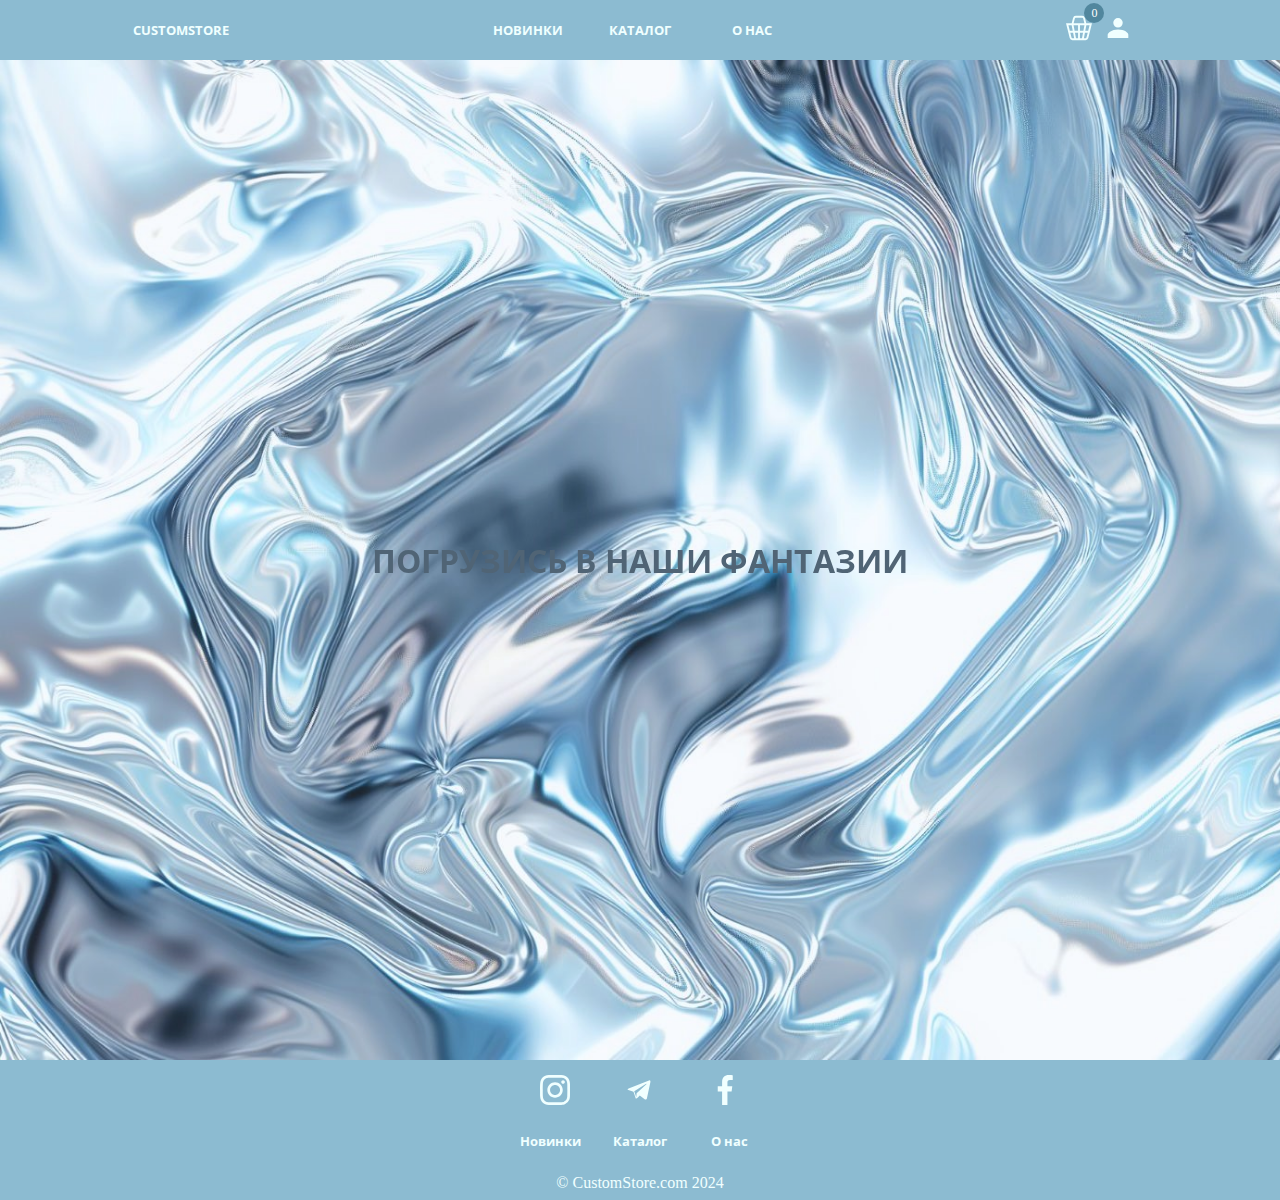
<file: index.html>
<!DOCTYPE html>
<html lang="ru">
<head>
    <meta charset="UTF-8">

    <title>CUSTOMSTORE</title>

    <link rel="stylesheet" href="css/style.css">
    <link rel="stylesheet" href="css/cart.css">
    <link rel="stylesheet" href="css/goods.css">
</head>
<body>
<div class="container1">

    <div class="shapka">

        <ul class="logo">
            <li class="menu__item">
                <a class="menu__link" href="index.html"><h5>CUSTOMSTORE</h5></a>
            </li>
        </ul>

        <ul class="menu">
            <li class="menu__item">
                <a class="menu__link" href="news.html"><h5>НОВИНКИ</h5></a>
            </li>

            <li class="menu__item">
                <a class="menu__link" href="katalog.html"><h5>КАТАЛОГ</h5></a>
            </li>

            <li class="menu__item">
                <a class="menu__link" href="aboutus.html"><h5>О НАС</h5></a>
            </li>


        </ul>

        <ul class="map">
            <li class="menu__item">
                <a class="header-link__partner header-link__cart" href="#">
                    <svg class="icon-block" width="30px" height="30px" fill="#f0ffff">
                        <use xlink:href="images/icons.svg#basket"></use>
                    </svg>
                    <span>0</span>
                </a>
                <div class="cart-header__body">
                    <ul class="cart-header__list cart-list">
                        Пока что ничего нет...
                    </ul>
                </div>
            </li>
            <li class="menu__item">
                <a class="header-link__partner" href="#">
                    <svg class="icon-block" width="30px" height="30px" fill="#f0ffff">
                        <use xlink:href="images/icons.svg#person"></use>
                    </svg>
                </a>
            </li>
        </ul>

    </div>
    <div class="nado"></div>

    <div class="main">
            
            <h2>ПОГРУЗИСЬ В НАШИ ФАНТАЗИИ</h2>

        </div>

        <div class="podval">

            <div class="podval1">
                <li class="menu__item">
                    <a class="header-link__partner" href="">
                        <svg class="icon-block" width="30px" height="30px" fill="#f0ffff">
                            <use xlink:href="images/icons.svg#instagram"></use>
                        </svg>
                    </a>
                </li>

                <li class="menu__item">
                    <a class="header-link__partner" href="">
                        <svg class="icon-block" width="30px" height="30px" fill="#f0ffff">
                            <use xlink:href="images/icons.svg#telega"></use>
                        </svg>
                    </a>
                </li>

                <li class="menu__item">
                    <a class="header-link__partner" href="">
                        <svg class="icon-block" width="30px" height="30px" fill="#f0ffff">
                            <use xlink:href="images/icons.svg#facebook"></use>
                        </svg>
                    </a>
                </li>
            </div>

            <div class="info">

                <ul class="menu_info">
                    <li class="menu__item">
                        <a class="menu__link" href="news.html"><h5>Новинки</h5></a>
                    </li>
                    <li class="menu__item">
                        <a class="menu__link" href="katalog.html"><h5>Каталог</h5></a>
                    </li>
                    <li class="menu__item">
                        <a class="menu__link" href="aboutus.html"><h5>О нас</h5></a>
                    </li>
                </ul>

            </div>

            <div class="podval_end">

                <p>© CustomStore.com 2024</p>

            </div>

        </div>

    </div>

<script src="./js/cart.js"></script>

</body>
</html>
</file>
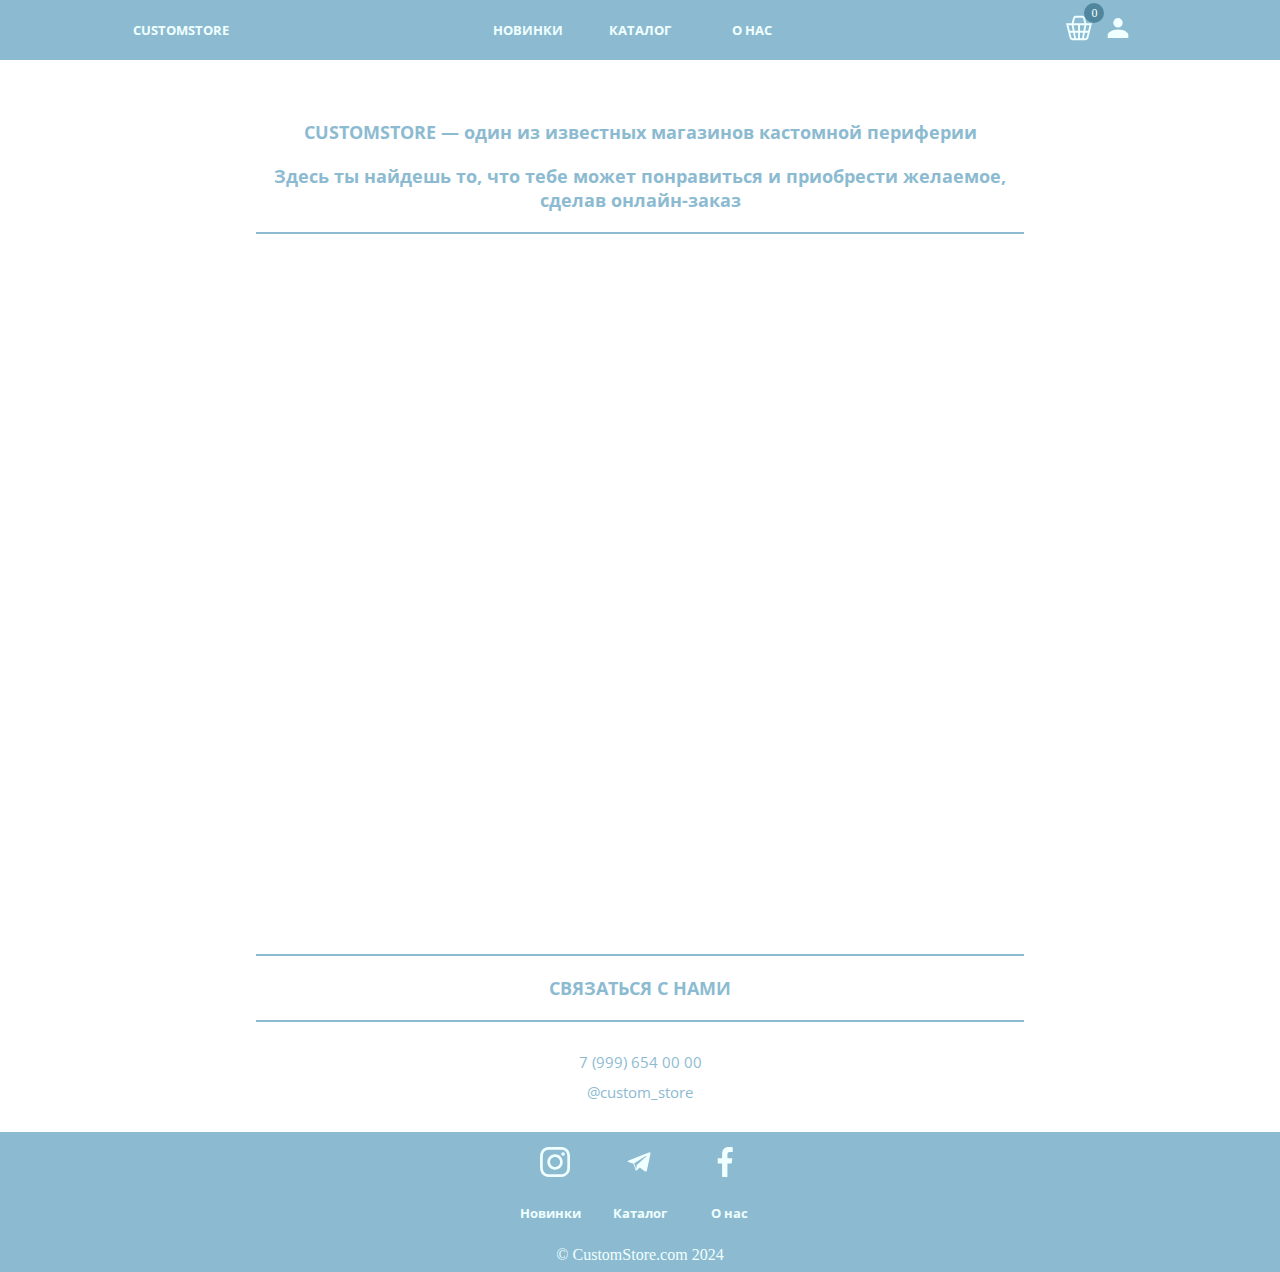
<file: aboutus.html>
<!DOCTYPE html>
<html lang="ru">
<head>
    <meta charset="UTF-8">

    <title>CUSTOMSTORE</title>

    <link rel="stylesheet" href="css/style.css">
    <link rel="stylesheet" href="css/cart.css">
    <link rel="stylesheet" href="css/goods.css">
    <link rel="stylesheet" href="css/catalog.css">
</head>
<body>
<div class="container1">

    <div class="shapka">

        <ul class="logo">
            <li class="menu__item">
                <a class="menu__link" href="index.html"><h5>CUSTOMSTORE</h5></a>
            </li>
        </ul>

        <ul class="menu">
            <li class="menu__item">
                <a class="menu__link" href="news.html"><h5>НОВИНКИ</h5></a>
            </li>

            <li class="menu__item">
                <a class="menu__link" href="katalog.html"><h5>КАТАЛОГ</h5></a>
            </li>

            <li class="menu__item">
                <a class="menu__link" href="aboutus.html"><h5>О НАС</h5></a>
            </li>


        </ul>

        <ul class="map">
            <li class="menu__item">
                <a class="header-link__partner header-link__cart" href="#">
                    <svg class="icon-block" width="30px" height="30px" fill="#f0ffff">
                        <use xlink:href="images/icons.svg#basket"></use>
                    </svg>
                    <span>0</span>
                </a>
                <div class="cart-header__body">
                    <ul class="cart-header__list cart-list">
                        Пока что ничего нет...
                    </ul>
                </div>
            </li>
            <li class="menu__item">
                <a class="header-link__partner" href="#">
                    <svg class="icon-block" width="30px" height="30px" fill="#f0ffff">
                        <use xlink:href="images/icons.svg#person"></use>
                    </svg>
                </a>
            </li>
        </ul>

    </div>
    <div class="nado"></div>

    <div class="main1">

            <div class="block catalog">
                <div class="about">
                    <h4 class="about__custom1">CUSTOMSTORE — один из известных магазинов кастомной периферии</h4>
                    <h4 class="about__custom2">Здесь ты найдешь то, что тебе может понравиться и приобрести желаемое, сделав онлайн-заказ</h4>
                    <iframe class="mapp" src="https://yandex.ru/map-widget/v1/?um=constructor%3A5b5b3779b24b8924b21d14e183314e98b336531991d849dcd292522b239c3696&amp;source=constructor" width="100%" height="640" frameborder="0"></iframe>
                    <h3 class="number">СВЯЗАТЬСЯ С НАМИ</h3>
                    <p class="about__custom3">7 (999) 654 00 00</p>
                    <p class="about__custom4">@custom_store</p>
                </div>

            </div>

        </div>

        <div class="podval">

            <div class="podval1">
                <li class="menu__item">
                    <a class="header-link__partner" href="">
                        <svg class="icon-block" width="30px" height="30px" fill="#f0ffff">
                            <use xlink:href="images/icons.svg#instagram"></use>
                        </svg>
                    </a>
                </li>

                <li class="menu__item">
                    <a class="header-link__partner" href="">
                        <svg class="icon-block" width="30px" height="30px" fill="#f0ffff">
                            <use xlink:href="images/icons.svg#telega"></use>
                        </svg>
                    </a>
                </li>

                <li class="menu__item">
                    <a class="header-link__partner" href="">
                        <svg class="icon-block" width="30px" height="30px" fill="#f0ffff">
                            <use xlink:href="images/icons.svg#facebook"></use>
                        </svg>
                    </a>
                </li>
            </div>

            <div class="info">

                <ul class="menu_info">
                    <li class="menu__item">
                        <a class="menu__link" href="news.html"><h5>Новинки</h5></a>
                    </li>
                    <li class="menu__item">
                        <a class="menu__link" href="katalog.html"><h5>Каталог</h5></a>
                    </li>
                    <li class="menu__item">
                        <a class="menu__link" href="aboutus.html"><h5>О нас</h5></a>
                    </li>
                </ul>

            </div>

            <div class="podval_end">

                <p>© CustomStore.com 2024</p>

            </div>

        </div>

    </div>

<script src="./js/cart.js"></script>

</body>
</html>
</file>
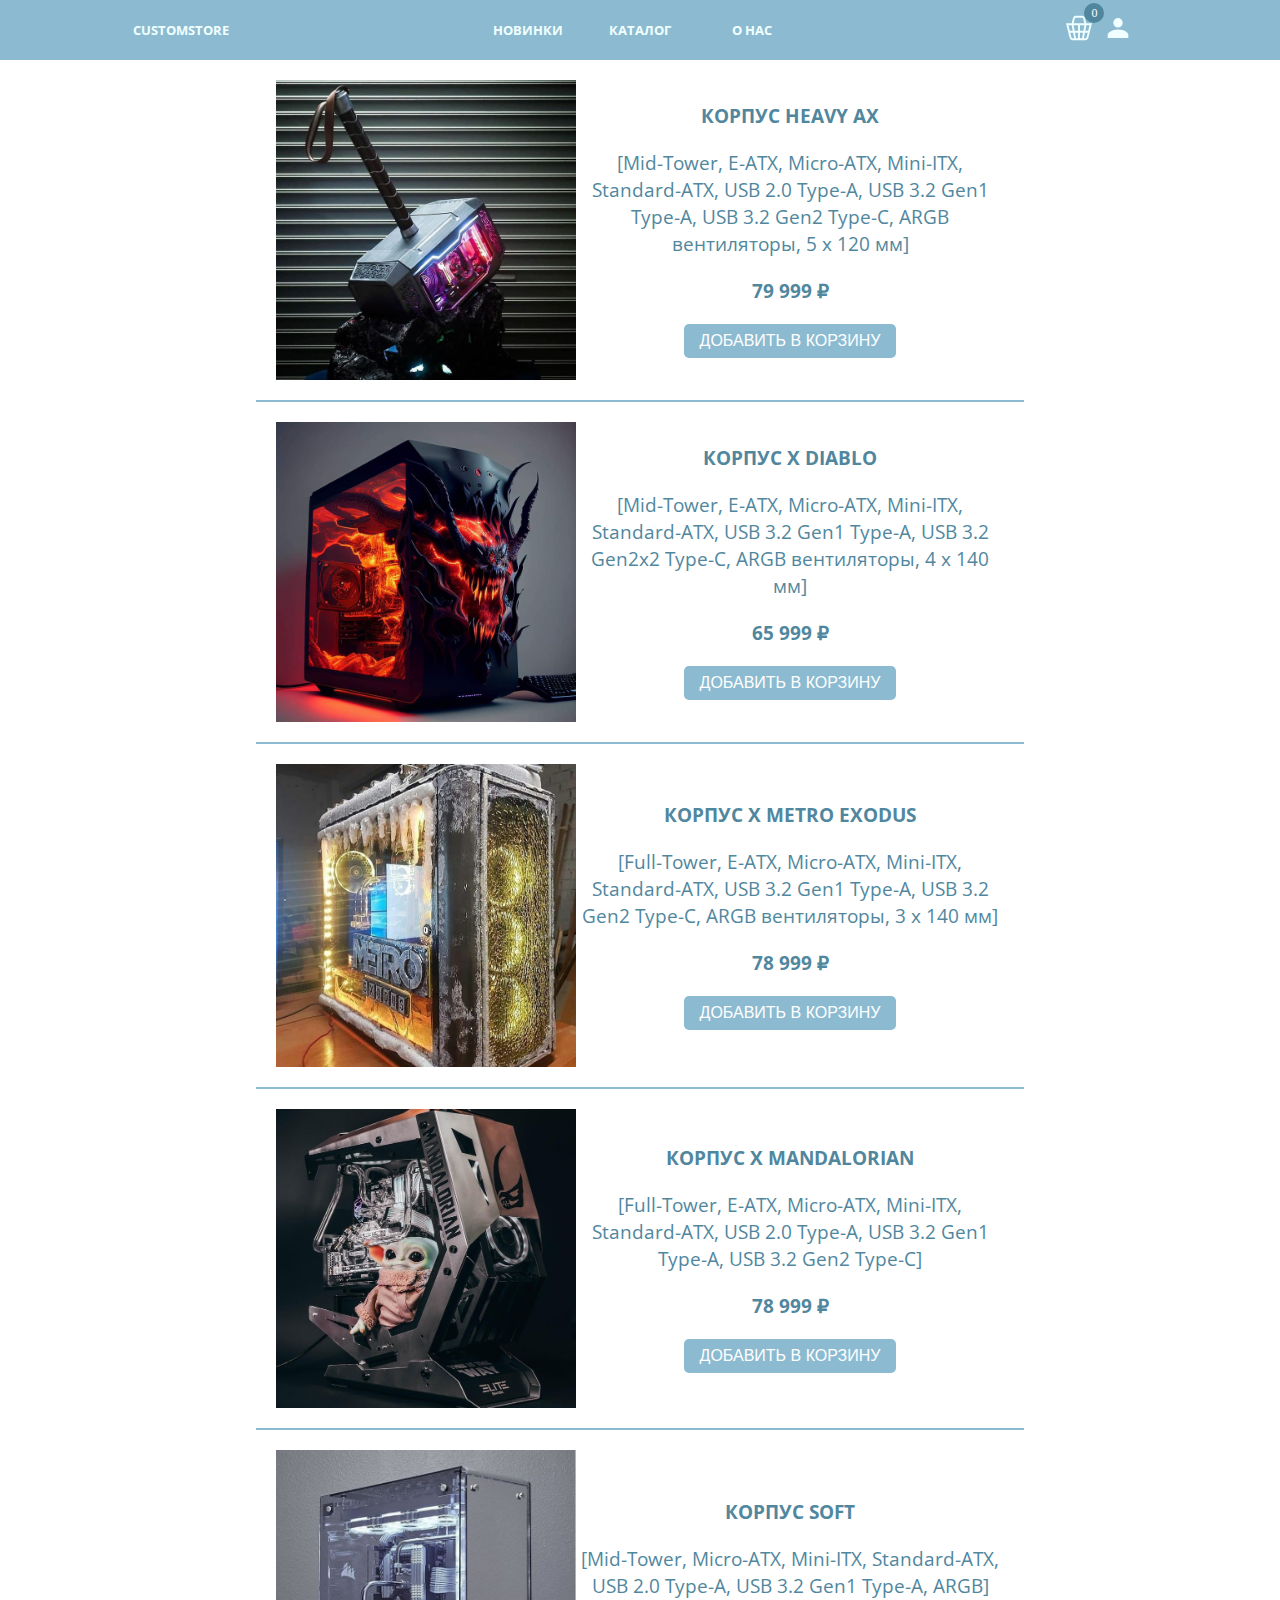
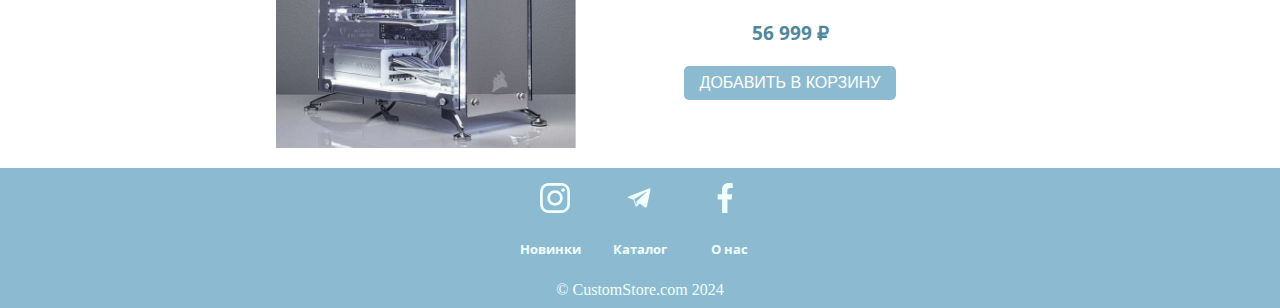
<file: corps.html>
<!DOCTYPE html>
<html lang="ru">
<head>
    <meta charset="UTF-8">

    <title>CUSTOMSTORE</title>

    <link rel="stylesheet" href="css/style.css">
    <link rel="stylesheet" href="css/cart.css">
    <link rel="stylesheet" href="css/goods.css">
</head>
<body>
<div class="container1">

    <div class="shapka">

        <ul class="logo">
            <li class="menu__item">
                <a class="menu__link" href="index.html"><h5>CUSTOMSTORE</h5></a>
            </li>
        </ul>

        <ul class="menu">
            <li class="menu__item">
                <a class="menu__link" href="news.html"><h5>НОВИНКИ</h5></a>
            </li>

            <li class="menu__item">
                <a class="menu__link" href="katalog.html"><h5>КАТАЛОГ</h5></a>
            </li>

            <li class="menu__item">
                <a class="menu__link" href="aboutus.html"><h5>О НАС</h5></a>
            </li>


        </ul>

        <ul class="map">
            <li class="menu__item">
                <a class="header-link__partner header-link__cart" href="#">
                    <svg class="icon-block" width="30px" height="30px" fill="#f0ffff">
                        <use xlink:href="images/icons.svg#basket"></use>
                    </svg>
                    <span>0</span>
                </a>
                <div class="cart-header__body">
                    <ul class="cart-header__list cart-list">
                        Пока что ничего нет...
                    </ul>
                </div>
            </li>
            <li class="menu__item">
                <a class="header-link__partner" href="#">
                    <svg class="icon-block" width="30px" height="30px" fill="#f0ffff">
                        <use xlink:href="images/icons.svg#person"></use>
                    </svg>
                </a>
            </li>
        </ul>

    </div>
    
    <div class="nado"></div>

    <div class="main1">

        <div class="block goods_ааа">
            <ul class="headphones1 goods__list">
                <li class="headphones__1 goods__item">
                    <img class="goods__img" src="./images/corps_4.jpg" alt="some_image">
                    <div class="info1 goods" data-id="34g1ssa345">
                        <h4 class="goods__header">КОРПУС HEAVY AX</h4>
                        <p class="goods__info">[Mid-Tower, E-ATX, Micro-ATX, Mini-ITX, Standard-ATX, USB 2.0 Type-A, USB 3.2 Gen1 Type-A, USB 3.2 Gen2 Type-C, ARGB вентиляторы, 5 x 120 мм]</p>
                        <h6 class="goods__info">79 999 ₽</h6>
                        <button class="goods__btn_submit" type="submit">ДОБАВИТЬ В КОРЗИНУ</button>
                    </div>

                </li>
            </ul>

            <ul class="headphones1 goods__list">
                <li class="headphones__1 goods__item">
                    <img class="goods__img" src="./images/corps_2.jpg" alt="some_image">
                    <div class="info1 goods" data-id="3224fc8g66">
                        <h4 class="goods__header">КОРПУС X DIABLO</h4>
                        <p class="goods__info">[Mid-Tower, E-ATX, Micro-ATX, Mini-ITX, Standard-ATX, USB 3.2 Gen1 Type-A, USB 3.2 Gen2x2 Type-C, ARGB вентиляторы, 4 x 140 мм]</p>
                        <h6 class="goods__info">65 999 ₽</h6>
                        <button class="goods__btn_submit" type="submit">ДОБАВИТЬ В КОРЗИНУ</button>
                    </div>
                </li>

            </ul>

            <ul class="headphones1 goods__list">
                <li class="headphones__1 goods__item">
                    <img class="goods__img" src="./images/corps_3.jpg" alt="some_image">
                    <div class="info1 goods" data-id="32x3213sadg6">
                        <h4 class="goods__header">КОРПУС X METRO EXODUS</h4>
                        <p class="goods__info">[Full-Tower, E-ATX, Micro-ATX, Mini-ITX, Standard-ATX, USB 3.2 Gen1 Type-A, USB 3.2 Gen2 Type-C, ARGB вентиляторы, 3 x 140 мм]</p>
                        <h6 class="goods__info">78 999 ₽</h6>
                        <button class="goods__btn_submit" type="submit">ДОБАВИТЬ В КОРЗИНУ</button>
                    </div>

                </li>
            </ul>

            <ul class="headphones1 goods__list">
                <li class="headphones__1 goods__item">
                    <img class="goods__img" src="./images/corps_5.jpg" alt="some_image">
                    <div class="info1 goods" data-id="6c4d47h7">
                        <h4 class="goods__header">КОРПУС X MANDALORIAN</h4>
                        <p class="goods__info">[Full-Tower, E-ATX, Micro-ATX, Mini-ITX, Standard-ATX, USB 2.0 Type-A, USB 3.2 Gen1 Type-A, USB 3.2 Gen2 Type-C]</p>
                        <h6 class="goods__info">78 999 ₽</h6>
                        <button class="goods__btn_submit" type="submit">ДОБАВИТЬ В КОРЗИНУ</button>
                    </div>

                </li>
            </ul>

            <ul class="headphones2 goods__list">
                <li class="headphones__1 goods__item">
                    <img class="goods__img" src="./images/corps_6.jpg" alt="some_image">
                    <div class="info1 goods" data-id="sd4dfx4bgf631">
                        <h4 class="goods__header">КОРПУС SOFT</h4>
                        <p class="goods__info">[Mid-Tower, Micro-ATX, Mini-ITX, Standard-ATX, USB 2.0 Type-A, USB 3.2 Gen1 Type-A, ARGB]</p>
                        <h6 class="goods__info">56 999 ₽</h6>
                        <button class="goods__btn_submit" type="submit">ДОБАВИТЬ В КОРЗИНУ</button>
                    </div>

                </li>
                
            </ul>
            

        </div>

    </div>

    <div class="podval">

        <div class="podval1">
            <li class="menu__item">
                <a class="header-link__partner" href="">
                    <svg class="icon-block" width="30px" height="30px" fill="#f0ffff">
                        <use xlink:href="images/icons.svg#instagram"></use>
                    </svg>
                </a>
            </li>

            <li class="menu__item">
                <a class="header-link__partner" href="">
                    <svg class="icon-block" width="30px" height="30px" fill="#f0ffff">
                        <use xlink:href="images/icons.svg#telega"></use>
                    </svg>
                </a>
            </li>

            <li class="menu__item">
                <a class="header-link__partner" href="">
                    <svg class="icon-block" width="30px" height="30px" fill="#f0ffff">
                        <use xlink:href="images/icons.svg#facebook"></use>
                    </svg>
                </a>
            </li>
        </div>

        <div class="info">

            <ul class="menu_info">
                <li class="menu__item">
                    <a class="menu__link" href="news.html"><h5>Новинки</h5></a>
                </li>
                <li class="menu__item">
                    <a class="menu__link" href="katalog.html"><h5>Каталог</h5></a>
                </li>
                <li class="menu__item">
                    <a class="menu__link" href="aboutus.html"><h5>О нас</h5></a>
                </li>
            </ul>

        </div>

        <div class="podval_end">

            <p>© CustomStore.com 2024</p>

        </div>

    </div>

</div>


<script src="./js/cart.js"></script>
</body>
</html>
</file>
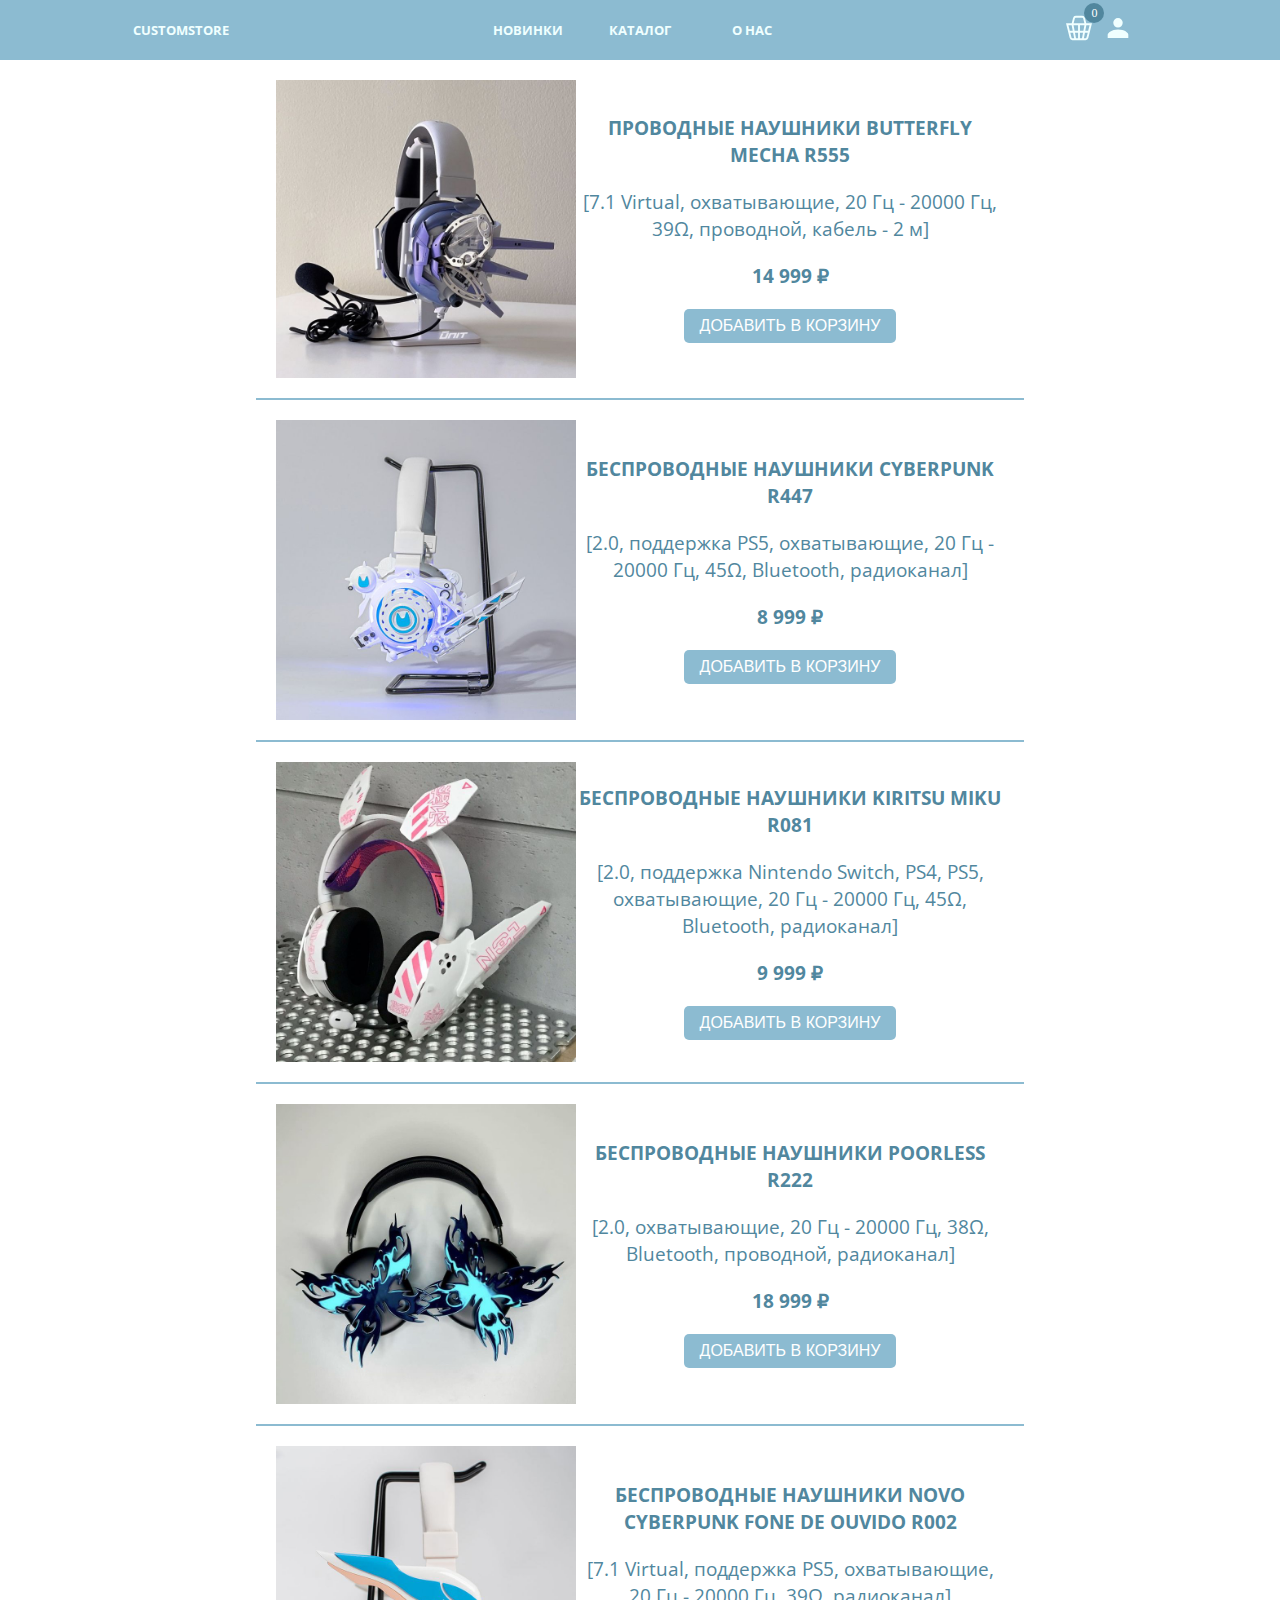
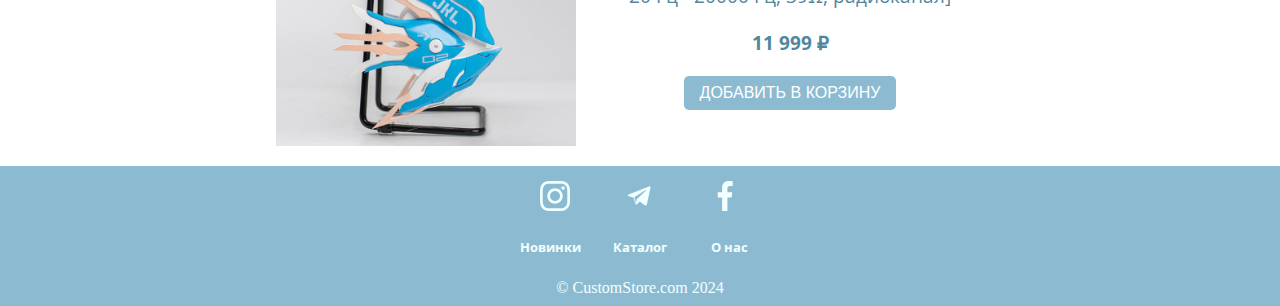
<file: headphones.html>
<!DOCTYPE html>
<html lang="ru">
<head>
    <meta charset="UTF-8">

    <title>CUSTOMSTORE</title>

    <link rel="stylesheet" href="css/style.css">
    <link rel="stylesheet" href="css/cart.css">
    <link rel="stylesheet" href="css/goods.css">
</head>
<body>
<div class="container1">

    <div class="shapka">

        <ul class="logo">
            <li class="menu__item">
                <a class="menu__link" href="index.html"><h5>CUSTOMSTORE</h5></a>
            </li>
        </ul>

        <ul class="menu">
            <li class="menu__item">
                <a class="menu__link" href="news.html"><h5>НОВИНКИ</h5></a>
            </li>

            <li class="menu__item">
                <a class="menu__link" href="katalog.html"><h5>КАТАЛОГ</h5></a>
            </li>

            <li class="menu__item">
                <a class="menu__link" href="aboutus.html"><h5>О НАС</h5></a>
            </li>


        </ul>

        <ul class="map">
            <li class="menu__item">
                <a class="header-link__partner header-link__cart" href="#">
                    <svg class="icon-block" width="30px" height="30px" fill="#f0ffff">
                        <use xlink:href="images/icons.svg#basket"></use>
                    </svg>
                    <span>0</span>
                </a>
                <div class="cart-header__body">
                    <ul class="cart-header__list cart-list">
                        Пока что ничего нет...
                    </ul>
                </div>
            </li>
            <li class="menu__item">
                <a class="header-link__partner" href="#">
                    <svg class="icon-block" width="30px" height="30px" fill="#f0ffff">
                        <use xlink:href="images/icons.svg#person"></use>
                    </svg>
                </a>
            </li>
        </ul>

    </div>

    <div class="nado"></div>
    <div class="main1">

        <div class="block goods_ааа">
            <ul class="headphones1 goods__list">
                <li class="headphones__1 goods__item">
                    <img class="goods__img" src="./images/HF1.jpg" alt="some_image">
                    <div class="info1 goods" data-id="324sdfsdha">
                        <h4 class="goods__header">ПРОВОДНЫЕ НАУШНИКИ BUTTERFLY MECHA R555</h4>
                        <p class="goods__info">[7.1 Virtual, охватывающие, 20 Гц - 20000 Гц, 39Ω, проводной, кабель - 2
                            м]</p>
                        <h6 class="goods__info">14 999 ₽</h6>
                        <button class="goods__btn_submit" type="submit">ДОБАВИТЬ В КОРЗИНУ</button>
                    </div>
                </li>
            </ul>

            <ul class="headphones1 goods__list">
                <li class="headphones__1 goods__item">
                    <img class="goods__img" src="./images/HF3.jpg" alt="some_image">
                    <div class="info1 goods" data-id="546tfdasd">
                        <h4 class="goods__header">БЕСПРОВОДНЫЕ НАУШНИКИ CYBERPUNK R447</h4>
                        <p class="goods__info">[2.0, поддержка PS5, охватывающие, 20 Гц - 20000 Гц, 45Ω, Bluetooth,
                            радиоканал]</p>
                        <h6 class="goods__info">8 999 ₽</h6>
                        <button class="goods__btn_submit" type="submit">ДОБАВИТЬ В КОРЗИНУ</button>
                    </div>
                </li>

            </ul>

            <ul class="headphones1 goods__list">
                <li class="headphones__1 goods__item">
                    <img class="goods__img" src="./images/HF4.jpg" alt="some_image">
                    <div class="info1 goods" data-id="387495uidsh">
                        <h4 class="goods__header">БЕСПРОВОДНЫЕ НАУШНИКИ KIRITSU MIKU R081</h4>
                        <p class="goods__info">[2.0, поддержка Nintendo Switch, PS4, PS5, охватывающие, 20 Гц - 20000
                            Гц, 45Ω, Bluetooth, радиоканал]</p>
                        <h6 class="goods__info">9 999 ₽</h6>
                        <button class="goods__btn_submit" type="submit">ДОБАВИТЬ В КОРЗИНУ</button>
                    </div>

                </li>
            </ul>

            <ul class="headphones1 goods__list">
                <li class="headphones__1 goods__item">
                    <img class="goods__img" src="./images/HF6.jpg" alt="some_image">
                    <div class="info1 goods" data-id="67dsfsd">
                        <h4 class="goods__header">БЕСПРОВОДНЫЕ НАУШНИКИ POORLESS R222</h4>
                        <p class="goods__info">[2.0, охватывающие, 20 Гц - 20000 Гц, 38Ω, Bluetooth, проводной, радиоканал]</p>
                        <h6 class="goods__info">18 999 ₽</h6>
                        <button class="goods__btn_submit" type="submit">ДОБАВИТЬ В КОРЗИНУ</button>
                    </div>

                </li>
            </ul>

            <ul class="headphones2 goods__list">
                <li class="headphones__1 goods__item">
                    <img class="goods__img" src="./images/HF7.jpg" alt="some_image">
                    <div class="info5 goods" data-id="546sdf">
                        <h4 class="goods__header">БЕСПРОВОДНЫЕ НАУШНИКИ NOVO CYBERPUNK FONE DE OUVIDO R002</h4>
                        <p class="goods__info">[7.1 Virtual, поддержка PS5, охватывающие, 20 Гц - 20000 Гц, 39Ω,
                            радиоканал]</p>
                        <h6 class="goods__info">11 999 ₽</h6>
                        <button class="goods__btn_submit" type="submit">ДОБАВИТЬ В КОРЗИНУ</button>
                    </div>

                </li>
            </ul>

        </div>

    </div>

    <div class="podval">

        <div class="podval1">
            <li class="menu__item">
                <a class="header-link__partner" href="">
                    <svg class="icon-block" width="30px" height="30px" fill="#f0ffff">
                        <use xlink:href="images/icons.svg#instagram"></use>
                    </svg>
                </a>
            </li>

            <li class="menu__item">
                <a class="header-link__partner" href="">
                    <svg class="icon-block" width="30px" height="30px" fill="#f0ffff">
                        <use xlink:href="images/icons.svg#telega"></use>
                    </svg>
                </a>
            </li>

            <li class="menu__item">
                <a class="header-link__partner" href="">
                    <svg class="icon-block" width="30px" height="30px" fill="#f0ffff">
                        <use xlink:href="images/icons.svg#facebook"></use>
                    </svg>
                </a>
            </li>
        </div>

        <div class="info">

            <ul class="menu_info">
                <li class="menu__item">
                    <a class="menu__link" href="news.html"><h5>Новинки</h5></a>
                </li>
                <li class="menu__item">
                    <a class="menu__link" href="katalog.html"><h5>Каталог</h5></a>
                </li>
                <li class="menu__item">
                    <a class="menu__link" href="aboutus.html"><h5>О нас</h5></a>
                </li>
            </ul>

        </div>

        <div class="podval_end">

            <p>© CustomStore.com 2024</p>

        </div>

    </div>

</div>


<script src="./js/cart.js"></script>
</body>
</html>
</file>
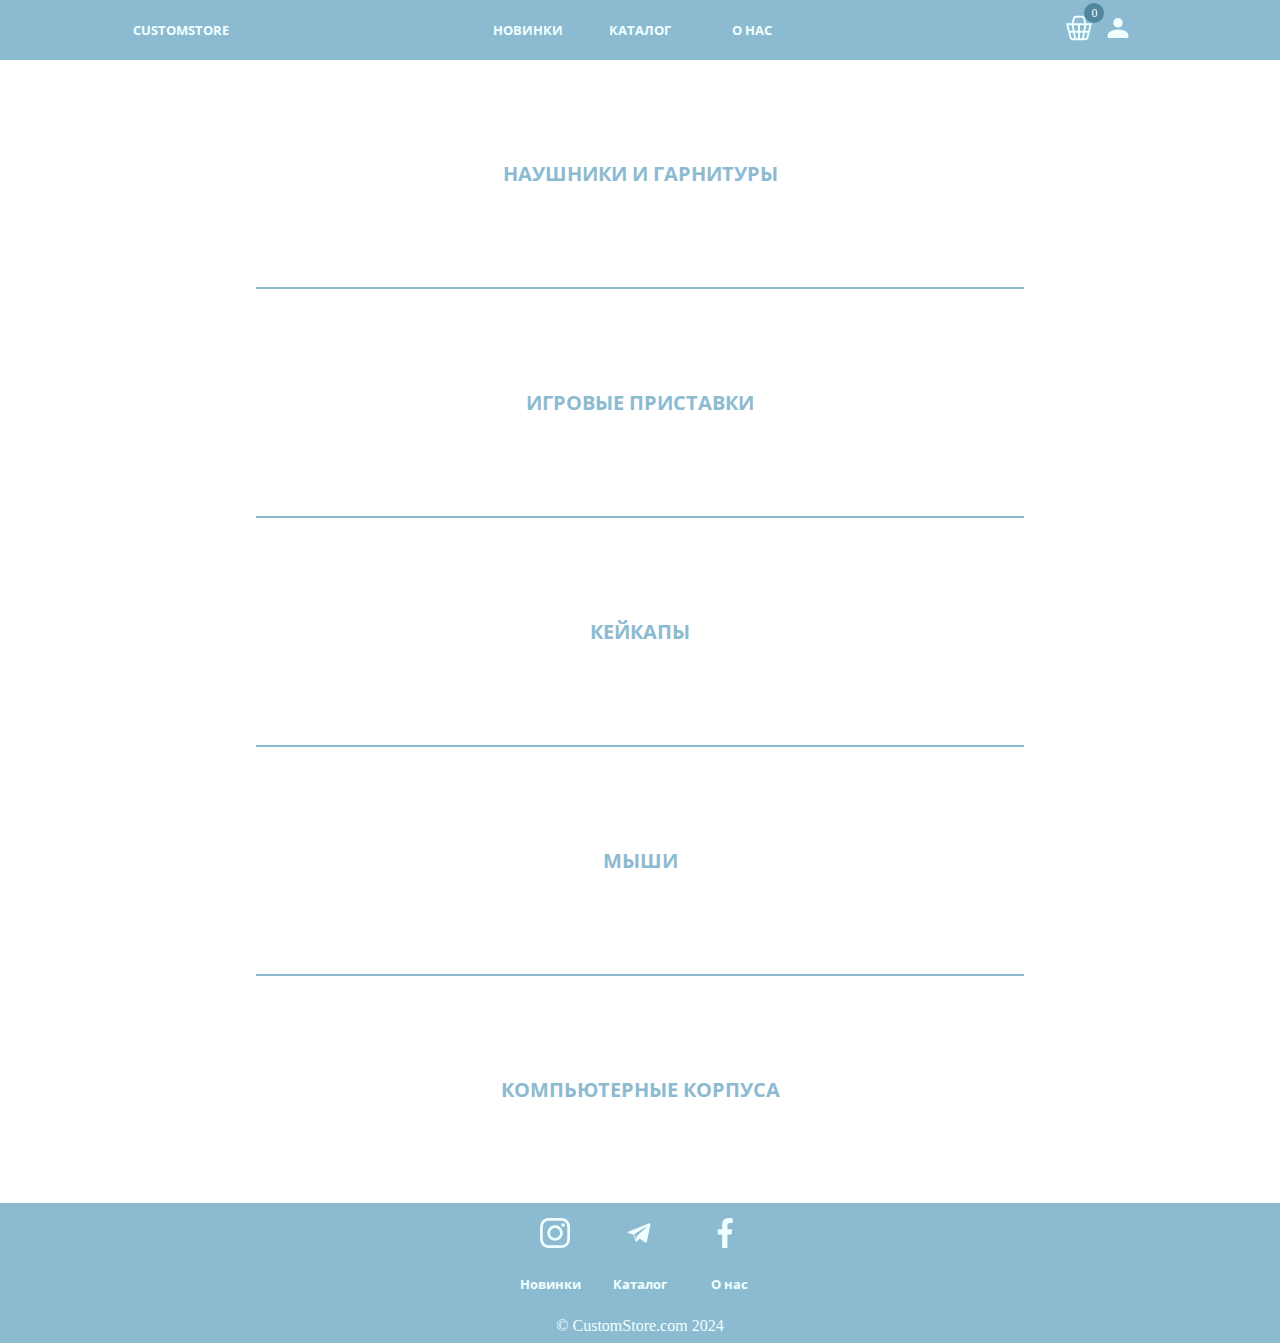
<file: katalog.html>
<!DOCTYPE html>
<html lang="ru">
<head>
    <meta charset="UTF-8">

    <title>CUSTOMSTORE</title>

    <link rel="stylesheet" href="css/style.css">
    <link rel="stylesheet" href="css/cart.css">
    <link rel="stylesheet" href="css/goods.css">
    <link rel="stylesheet" href="css/catalog.css">
</head>
<body>
<div class="container1">

    <div class="shapka">

        <ul class="logo">
            <li class="menu__item">
                <a class="menu__link" href="index.html"><h5>CUSTOMSTORE</h5></a>
            </li>
        </ul>

        <ul class="menu">
            <li class="menu__item">
                <a class="menu__link" href="news.html"><h5>НОВИНКИ</h5></a>
            </li>

            <li class="menu__item">
                <a class="menu__link" href="katalog.html"><h5>КАТАЛОГ</h5></a>
            </li>

            <li class="menu__item">
                <a class="menu__link" href="aboutus.html"><h5>О НАС</h5></a>
            </li>


        </ul>

        <ul class="map">
            <li class="menu__item">
                <a class="header-link__partner header-link__cart" href="#">
                    <svg class="icon-block" width="30px" height="30px" fill="#f0ffff">
                        <use xlink:href="images/icons.svg#basket"></use>
                    </svg>
                    <span>0</span>
                </a>
                <div class="cart-header__body">
                    <ul class="cart-header__list cart-list">
                        Пока что ничего нет...
                    </ul>
                </div>
            </li>
            <li class="menu__item">
                <a class="header-link__partner" href="#">
                    <svg class="icon-block" width="30px" height="30px" fill="#f0ffff">
                        <use xlink:href="images/icons.svg#person"></use>
                    </svg>
                </a>
            </li>
        </ul>

    </div>
    <div class="nado"></div>

    <div class="main1">

            <div class="block catalog">
                <ul class="headphones catalog__block">
                    <li class="headphones__item">
                        <a class="headphones__link" href="headphones.html"><h5>НАУШНИКИ И ГАРНИТУРЫ</h5></a>
                    </li>

                </ul>

                <ul class="ps catalog__block">
                    <li class="ps__item">
                        <a class="ps__link" href="ps.html"><h5>ИГРОВЫЕ ПРИСТАВКИ</h5></a>
                    </li>

                </ul>

                <ul class="keyboards catalog__block">
                    <li class="keyboards__item">
                        <a class="keyboards__link" href="keyboards.html"><h5>КЕЙКАПЫ</h5></a>
                    </li>

                </ul>

                <ul class="mouse catalog__block">
                    <li class="mouse__item">
                        <a class="mouse__link" href="mouse.html"><h5>МЫШИ</h5></a>
                    </li>

                </ul>

                <ul class="corps catalog__block">
                    <li class="corps__item">
                        <a class="corps__link" href="corps.html"><h5>КОМПЬЮТЕРНЫЕ КОРПУСА</h5></a>
                    </li>

                </ul>

            </div>

        </div>

        <div class="podval">

            <div class="podval1">
                <li class="menu__item">
                    <a class="header-link__partner" href="">
                        <svg class="icon-block" width="30px" height="30px" fill="#f0ffff">
                            <use xlink:href="images/icons.svg#instagram"></use>
                        </svg>
                    </a>
                </li>

                <li class="menu__item">
                    <a class="header-link__partner" href="">
                        <svg class="icon-block" width="30px" height="30px" fill="#f0ffff">
                            <use xlink:href="images/icons.svg#telega"></use>
                        </svg>
                    </a>
                </li>

                <li class="menu__item">
                    <a class="header-link__partner" href="">
                        <svg class="icon-block" width="30px" height="30px" fill="#f0ffff">
                            <use xlink:href="images/icons.svg#facebook"></use>
                        </svg>
                    </a>
                </li>
            </div>

            <div class="info">

                <ul class="menu_info">
                    <li class="menu__item">
                        <a class="menu__link" href="news.html"><h5>Новинки</h5></a>
                    </li>
                    <li class="menu__item">
                        <a class="menu__link" href="katalog.html"><h5>Каталог</h5></a>
                    </li>
                    <li class="menu__item">
                        <a class="menu__link" href="aboutus.html"><h5>О нас</h5></a>
                    </li>
                </ul>

            </div>

            <div class="podval_end">

                <p>© CustomStore.com 2024</p>

            </div>

        </div>

    </div>

<script src="./js/cart.js"></script>

</body>
</html>
</file>
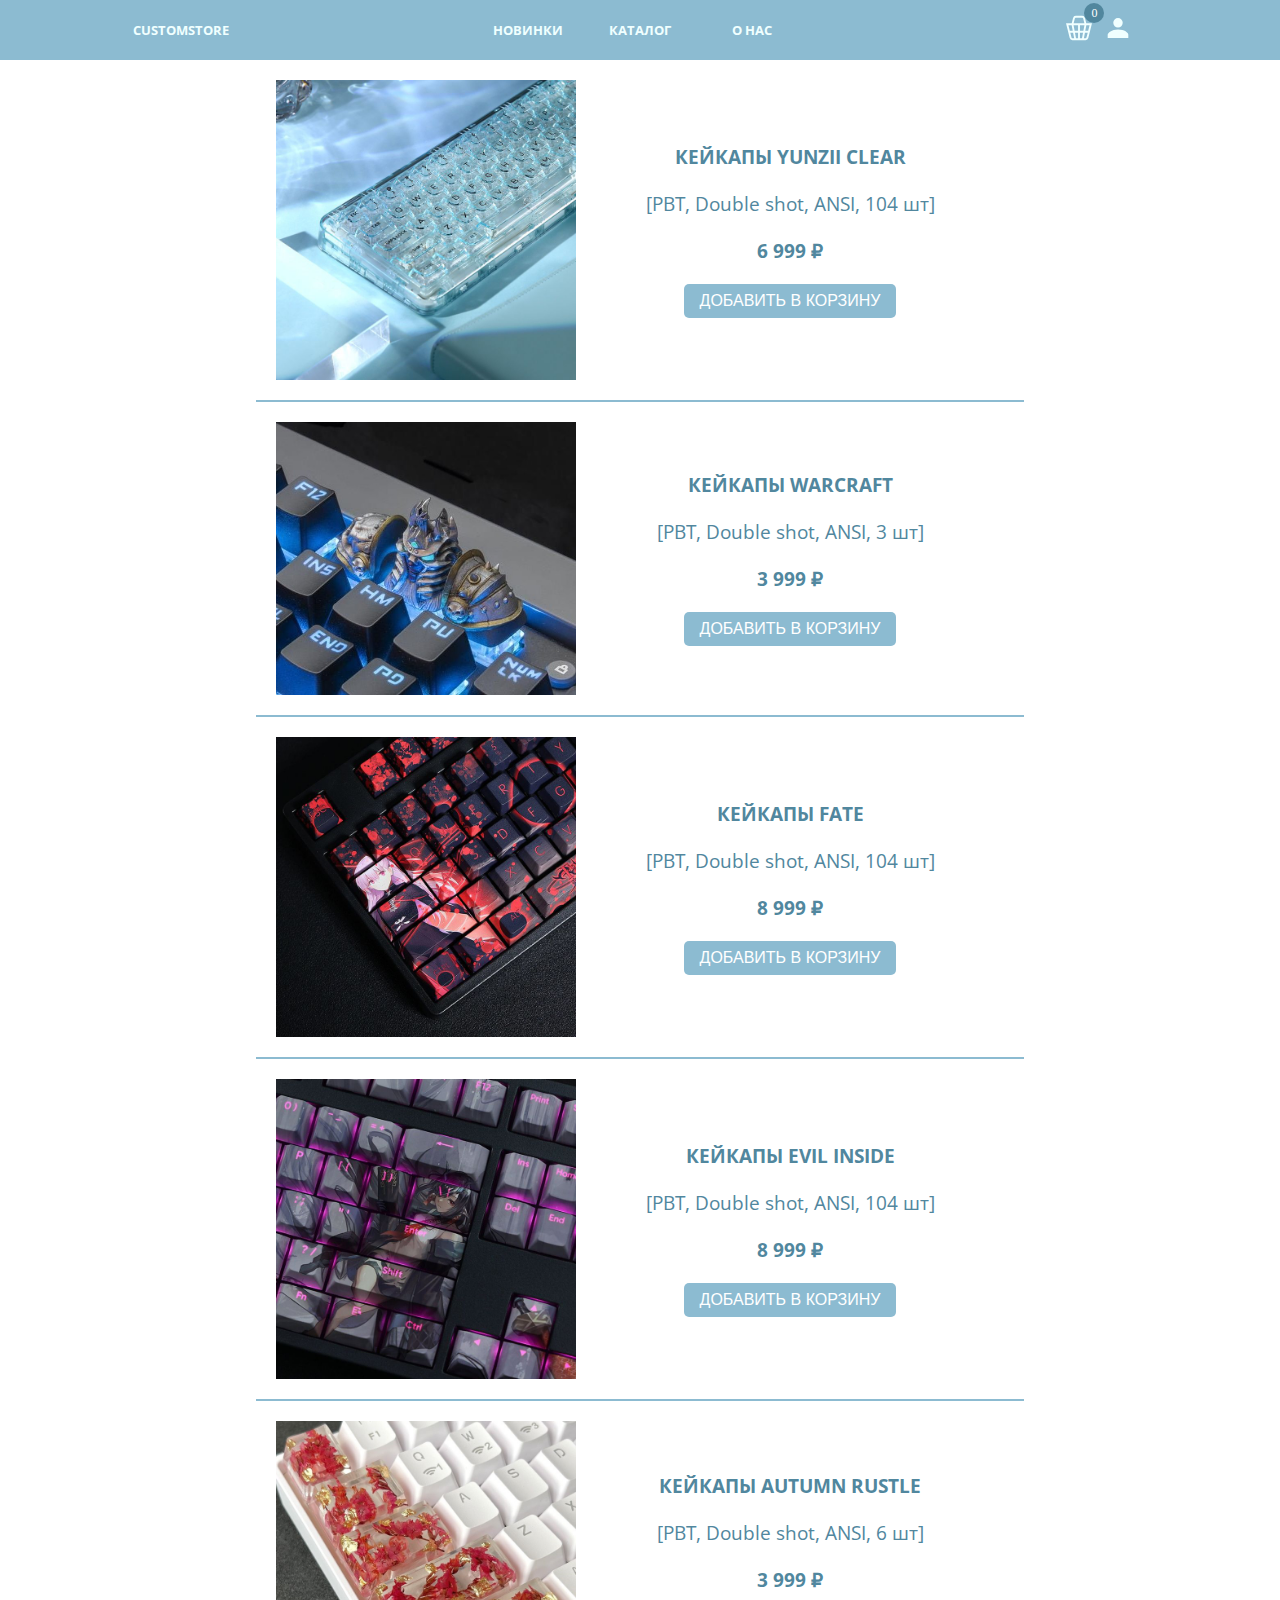
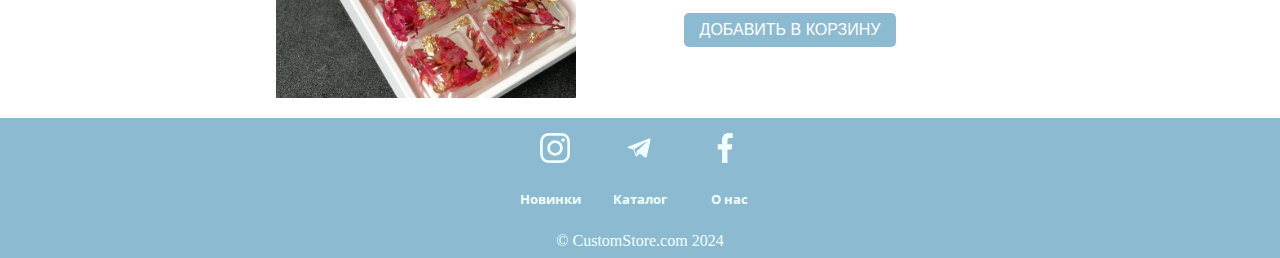
<file: keyboards.html>
<!DOCTYPE html>
<html lang="ru">
<head>
    <meta charset="UTF-8">

    <title>CUSTOMSTORE</title>

    <link rel="stylesheet" href="css/style.css">
    <link rel="stylesheet" href="css/cart.css">
    <link rel="stylesheet" href="css/goods.css">
</head>
<body>
<div class="container1">

    <div class="shapka">

        <ul class="logo">
            <li class="menu__item">
                <a class="menu__link" href="index.html"><h5>CUSTOMSTORE</h5></a>
            </li>
        </ul>

        <ul class="menu">
            <li class="menu__item">
                <a class="menu__link" href="news.html"><h5>НОВИНКИ</h5></a>
            </li>

            <li class="menu__item">
                <a class="menu__link" href="katalog.html"><h5>КАТАЛОГ</h5></a>
            </li>

            <li class="menu__item">
                <a class="menu__link" href="aboutus.html"><h5>О НАС</h5></a>
            </li>


        </ul>

        <ul class="map">
            <li class="menu__item">
                <a class="header-link__partner header-link__cart" href="#">
                    <svg class="icon-block" width="30px" height="30px" fill="#f0ffff">
                        <use xlink:href="images/icons.svg#basket"></use>
                    </svg>
                    <span>0</span>
                </a>
                <div class="cart-header__body">
                    <ul class="cart-header__list cart-list">
                        Пока что ничего нет...
                    </ul>
                </div>
            </li>
            <li class="menu__item">
                <a class="header-link__partner" href="#">
                    <svg class="icon-block" width="30px" height="30px" fill="#f0ffff">
                        <use xlink:href="images/icons.svg#person"></use>
                    </svg>
                </a>
            </li>
        </ul>

    </div>
    
    <div class="nado"></div>

    <div class="main1">

        <div class="block goods_ааа">
            <ul class="headphones1 goods__list">
                <li class="headphones__1 goods__item">
                    <img class="goods__img" src="./images/K_7.jpg" alt="some_image">
                    <div class="info1 goods" data-id="34g3445">
                        <h4 class="goods__header">КЕЙКАПЫ YUNZII CLEAR</h4>
                        <p class="goods__info">[PBT, Double shot, ANSI, 104 шт]</p>
                        <h6 class="goods__info">6 999 ₽</h6>
                        <button class="goods__btn_submit" type="submit">ДОБАВИТЬ В КОРЗИНУ</button>
                    </div>

                </li>
            </ul>

            <ul class="headphones1 goods__list">
                <li class="headphones__1 goods__item">
                    <img class="goods__img" src="./images/World of Warcraft The Lich King cherry mx keycap resin handmade mechanical keyboard keycaps.jpg" alt="some_image">
                    <div class="info1 goods" data-id="3224fc453">
                        <h4 class="goods__header">КЕЙКАПЫ WARCRAFT</h4>
                        <p class="goods__info">[PBT, Double shot, ANSI, 3 шт]</p>
                        <h6 class="goods__info">3 999 ₽</h6>
                        <button class="goods__btn_submit" type="submit">ДОБАВИТЬ В КОРЗИНУ</button>
                    </div>
                </li>

            </ul>

            <ul class="headphones1 goods__list">
                <li class="headphones__1 goods__item">
                    <img class="goods__img" src="./images/K_3.jpg" alt="some_image">
                    <div class="info1 goods" data-id="32xd43sdg6">
                        <h4 class="goods__header">КЕЙКАПЫ FATE</h4>
                        <p class="goods__info">[PBT, Double shot, ANSI, 104 шт]</p>
                        <h6 class="goods__info">8 999 ₽</h6>
                        <button class="goods__btn_submit" type="submit">ДОБАВИТЬ В КОРЗИНУ</button>
                    </div>

                </li>
            </ul>

            <ul class="headphones1 goods__list">
                <li class="headphones__1 goods__item">
                    <img class="goods__img" src="./images/K_4.jpg" alt="some_image">
                    <div class="info1 goods" data-id="6c4d412">
                        <h4 class="goods__header">КЕЙКАПЫ EVIL INSIDE</h4>
                        <p class="goods__info">[PBT, Double shot, ANSI, 104 шт]</p>
                        <h6 class="goods__info">8 999 ₽</h6>
                        <button class="goods__btn_submit" type="submit">ДОБАВИТЬ В КОРЗИНУ</button>
                    </div>

                </li>
            </ul>

            <ul class="headphones2 goods__list">
                <li class="headphones__1 goods__item">
                    <img class="goods__img" src="./images/K_1.jpg" alt="some_image">
                    <div class="info1 goods" data-id="sd87bgf631">
                        <h4 class="goods__header">КЕЙКАПЫ AUTUMN RUSTLE</h4>
                        <p class="goods__info">[PBT, Double shot, ANSI, 6 шт]</p>
                        <h6 class="goods__info">3 999 ₽</h6>
                        <button class="goods__btn_submit" type="submit">ДОБАВИТЬ В КОРЗИНУ</button>
                    </div>

                </li>
                
            </ul>
            

        </div>

    </div>

    <div class="podval">

        <div class="podval1">
            <li class="menu__item">
                <a class="header-link__partner" href="">
                    <svg class="icon-block" width="30px" height="30px" fill="#f0ffff">
                        <use xlink:href="images/icons.svg#instagram"></use>
                    </svg>
                </a>
            </li>

            <li class="menu__item">
                <a class="header-link__partner" href="">
                    <svg class="icon-block" width="30px" height="30px" fill="#f0ffff">
                        <use xlink:href="images/icons.svg#telega"></use>
                    </svg>
                </a>
            </li>

            <li class="menu__item">
                <a class="header-link__partner" href="">
                    <svg class="icon-block" width="30px" height="30px" fill="#f0ffff">
                        <use xlink:href="images/icons.svg#facebook"></use>
                    </svg>
                </a>
            </li>
        </div>

        <div class="info">

            <ul class="menu_info">
                <li class="menu__item">
                    <a class="menu__link" href="news.html"><h5>Новинки</h5></a>
                </li>
                <li class="menu__item">
                    <a class="menu__link" href="katalog.html"><h5>Каталог</h5></a>
                </li>
                <li class="menu__item">
                    <a class="menu__link" href="aboutus.html"><h5>О нас</h5></a>
                </li>
            </ul>

        </div>

        <div class="podval_end">

            <p>© CustomStore.com 2024</p>

        </div>

    </div>

</div>


<script src="./js/cart.js"></script>
</body>
</html>
</file>
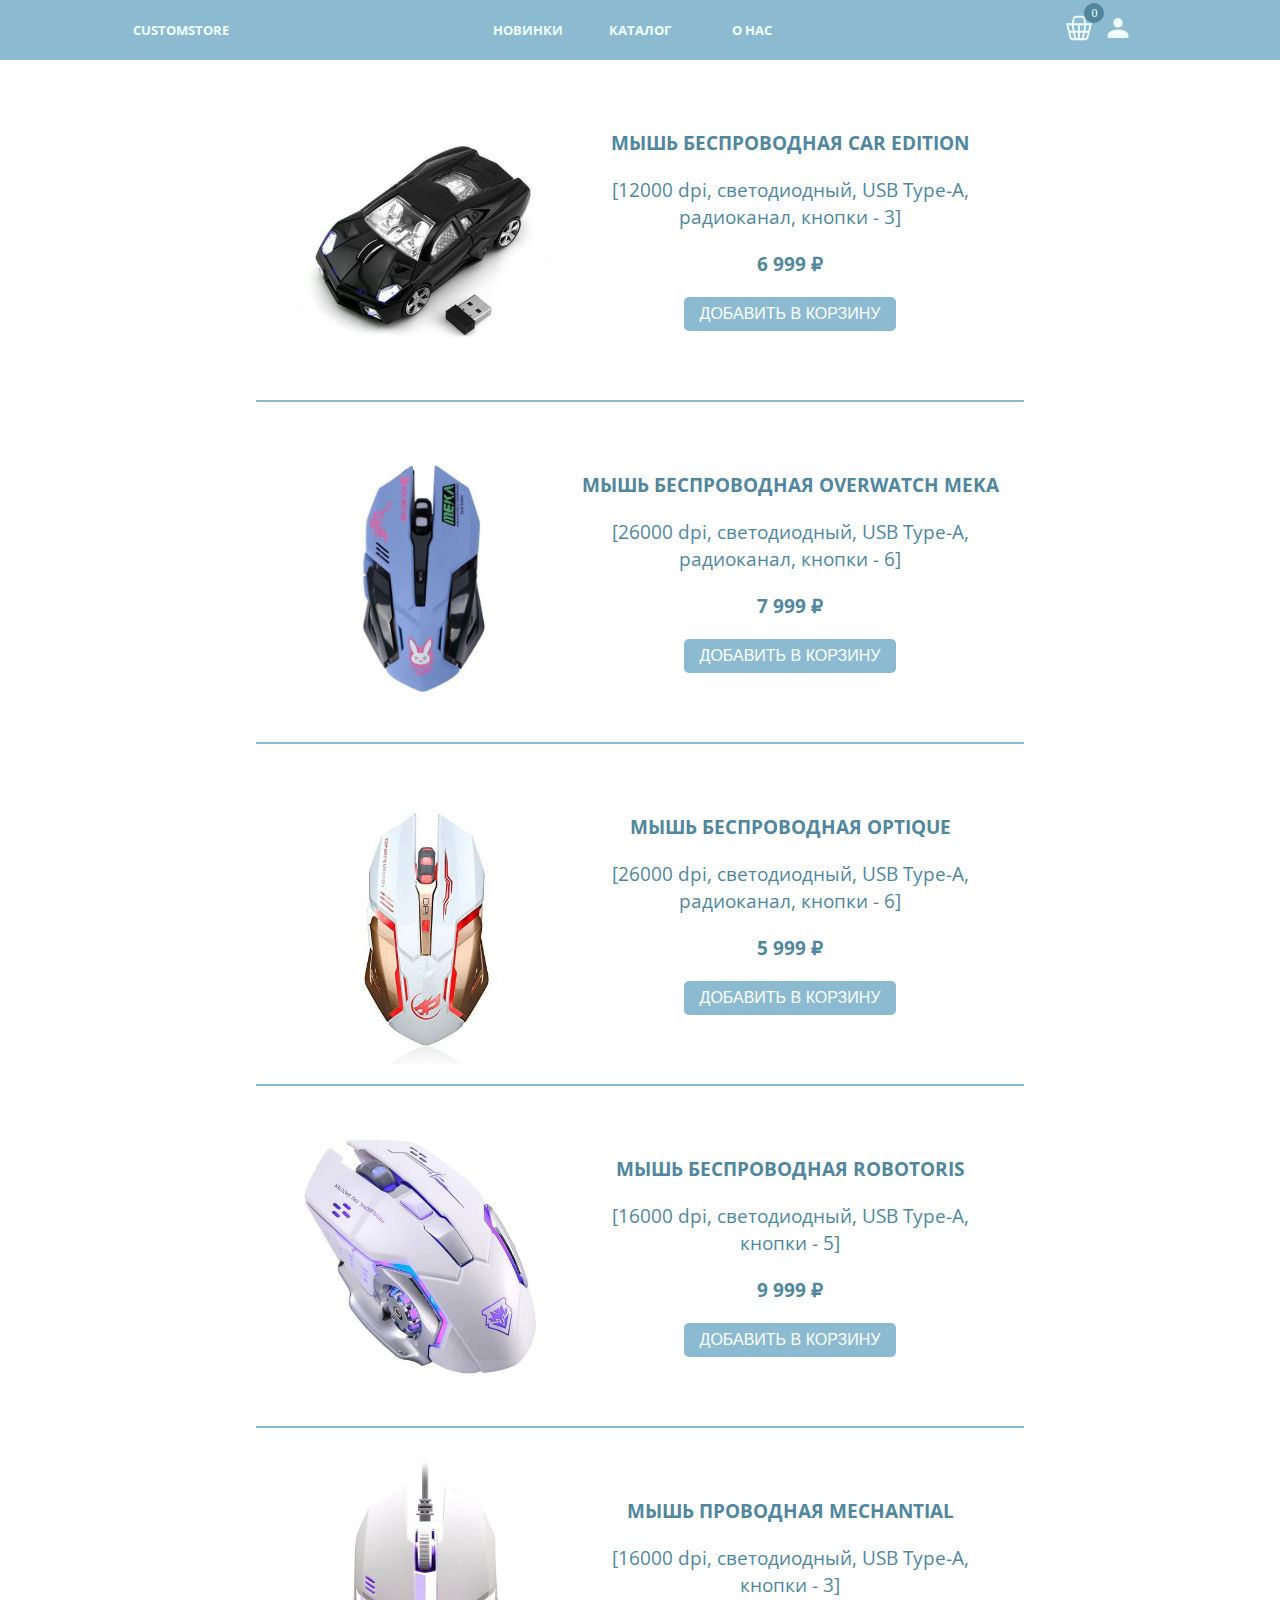
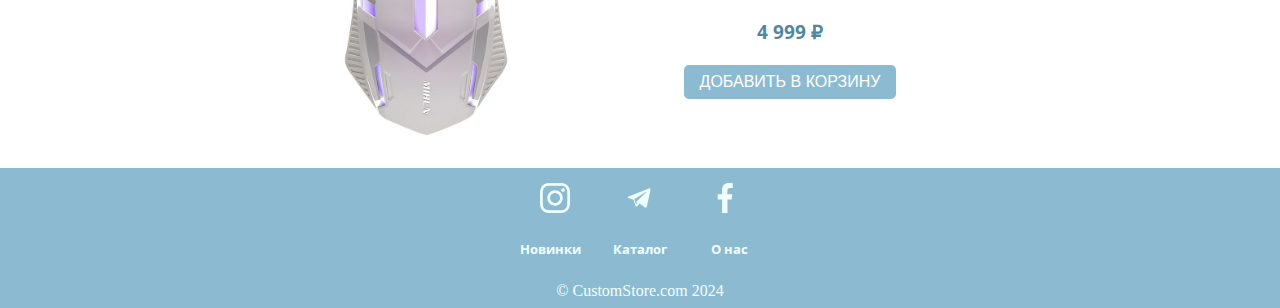
<file: mouse.html>
<!DOCTYPE html>
<html lang="ru">
<head>
    <meta charset="UTF-8">

    <title>CUSTOMSTORE</title>

    <link rel="stylesheet" href="css/style.css">
    <link rel="stylesheet" href="css/cart.css">
    <link rel="stylesheet" href="css/goods.css">
</head>
<body>
<div class="container1">

    <div class="shapka">

        <ul class="logo">
            <li class="menu__item">
                <a class="menu__link" href="index.html"><h5>CUSTOMSTORE</h5></a>
            </li>
        </ul>

        <ul class="menu">
            <li class="menu__item">
                <a class="menu__link" href="news.html"><h5>НОВИНКИ</h5></a>
            </li>

            <li class="menu__item">
                <a class="menu__link" href="katalog.html"><h5>КАТАЛОГ</h5></a>
            </li>

            <li class="menu__item">
                <a class="menu__link" href="aboutus.html"><h5>О НАС</h5></a>
            </li>


        </ul>

        <ul class="map">
            <li class="menu__item">
                <a class="header-link__partner header-link__cart" href="#">
                    <svg class="icon-block" width="30px" height="30px" fill="#f0ffff">
                        <use xlink:href="images/icons.svg#basket"></use>
                    </svg>
                    <span>0</span>
                </a>
                <div class="cart-header__body">
                    <ul class="cart-header__list cart-list">
                        Пока что ничего нет...
                    </ul>
                </div>
            </li>
            <li class="menu__item">
                <a class="header-link__partner" href="#">
                    <svg class="icon-block" width="30px" height="30px" fill="#f0ffff">
                        <use xlink:href="images/icons.svg#person"></use>
                    </svg>
                </a>
            </li>
        </ul>

    </div>
    <div class="nado"></div>

    <div class="main1">

        <div class="block goods_ааа">
            <ul class="headphones1 goods__list">
                <li class="headphones__1 goods__item">
                    <img class="goods__img" src="./images/mouse_1.jpg" alt="some_image">
                    <div class="info1 goods" data-id="84fj35ii48">
                        <h4 class="goods__header">МЫШЬ БЕСПРОВОДНАЯ CAR EDITION</h4>
                        <p class="goods__info">[12000 dpi, светодиодный, USB Type-A, радиоканал, кнопки - 3]</p>
                        <h6 class="goods__info">6 999 ₽</h6>
                        <button class="goods__btn_submit" type="submit">ДОБАВИТЬ В КОРЗИНУ</button>
                    </div>

                </li>
            </ul>

            <ul class="headphones1 goods__list">
                <li class="headphones__1 goods__item">
                    <img class="goods__img" src="./images/mouse_6.jpg" alt="some_image">
                    <div class="info1 goods" data-id="00sfi0sf9e">
                        <h4 class="goods__header">МЫШЬ БЕСПРОВОДНАЯ OVERWATCH MEKA</h4>
                        <p class="goods__info">[26000 dpi, светодиодный, USB Type-A, радиоканал, кнопки - 6]</p>
                        <h6 class="goods__info">7 999 ₽</h6>
                        <button class="goods__btn_submit" type="submit">ДОБАВИТЬ В КОРЗИНУ</button>
                    </div>
                </li>

            </ul>

            <ul class="headphones1 goods__list">
                <li class="headphones__1 goods__item">
                    <img class="goods__img" src="./images/mouse_5.jpg" alt="some_image">
                    <div class="info1 goods" data-id="377r7r">
                        <h4 class="goods__header">МЫШЬ БЕСПРОВОДНАЯ OPTIQUE</h4>
                        <p class="goods__info">[26000 dpi, светодиодный, USB Type-A, радиоканал, кнопки - 6]</p>
                        <h6 class="goods__info">5 999 ₽</h6>
                        <button class="goods__btn_submit" type="submit">ДОБАВИТЬ В КОРЗИНУ</button>
                    </div>

                </li>
            </ul>

            <ul class="headphones1 goods__list">
                <li class="headphones__1 goods__item">
                    <img class="goods__img" src="./images/mouse_4.jpg" alt="some_image">
                    <div class="info1 goods" data-id="7f7sj3">
                        <h4 class="goods__header">МЫШЬ БЕСПРОВОДНАЯ ROBOTORIS</h4>
                        <p class="goods__info">[16000 dpi, светодиодный, USB Type-A, кнопки - 5]</p>
                        <h6 class="goods__info">9 999 ₽</h6>
                        <button class="goods__btn_submit" type="submit">ДОБАВИТЬ В КОРЗИНУ</button>
                    </div>

                </li>
            </ul>

            <ul class="headphones2 goods__list">
                <li class="headphones__1 goods__item">
                    <img class="goods__img" src="./images/Mechanical Gaming Mouse Wired Computer Racing Laptop Office Universal New Racing Wired Mouse Light Up Quiet Mouse Office Gaming Light Up Racing Mouse Wired Mouse Gaming Mouse.jpg" alt="some_image">
                    <div class="info1 goods" data-id="s22fdf4631">
                        <h4 class="goods__header">МЫШЬ ПРОВОДНАЯ MECHANTIAL</h4>
                        <p class="goods__info">[16000 dpi, светодиодный, USB Type-A, кнопки - 3]</p>
                        <h6 class="goods__info">4 999 ₽</h6>
                        <button class="goods__btn_submit" type="submit">ДОБАВИТЬ В КОРЗИНУ</button>
                    </div>

                </li>
                
            </ul>
            

        </div>

    </div>

    <div class="podval">

        <div class="podval1">
            <li class="menu__item">
                <a class="header-link__partner" href="">
                    <svg class="icon-block" width="30px" height="30px" fill="#f0ffff">
                        <use xlink:href="images/icons.svg#instagram"></use>
                    </svg>
                </a>
            </li>

            <li class="menu__item">
                <a class="header-link__partner" href="">
                    <svg class="icon-block" width="30px" height="30px" fill="#f0ffff">
                        <use xlink:href="images/icons.svg#telega"></use>
                    </svg>
                </a>
            </li>

            <li class="menu__item">
                <a class="header-link__partner" href="">
                    <svg class="icon-block" width="30px" height="30px" fill="#f0ffff">
                        <use xlink:href="images/icons.svg#facebook"></use>
                    </svg>
                </a>
            </li>
        </div>

        <div class="info">

            <ul class="menu_info">
                <li class="menu__item">
                    <a class="menu__link" href="news.html"><h5>Новинки</h5></a>
                </li>
                <li class="menu__item">
                    <a class="menu__link" href="katalog.html"><h5>Каталог</h5></a>
                </li>
                <li class="menu__item">
                    <a class="menu__link" href="aboutus.html"><h5>О нас</h5></a>
                </li>
            </ul>

        </div>

        <div class="podval_end">

            <p>© CustomStore.com 2024</p>

        </div>

    </div>

</div>


<script src="./js/cart.js"></script>
</body>
</html>
</file>
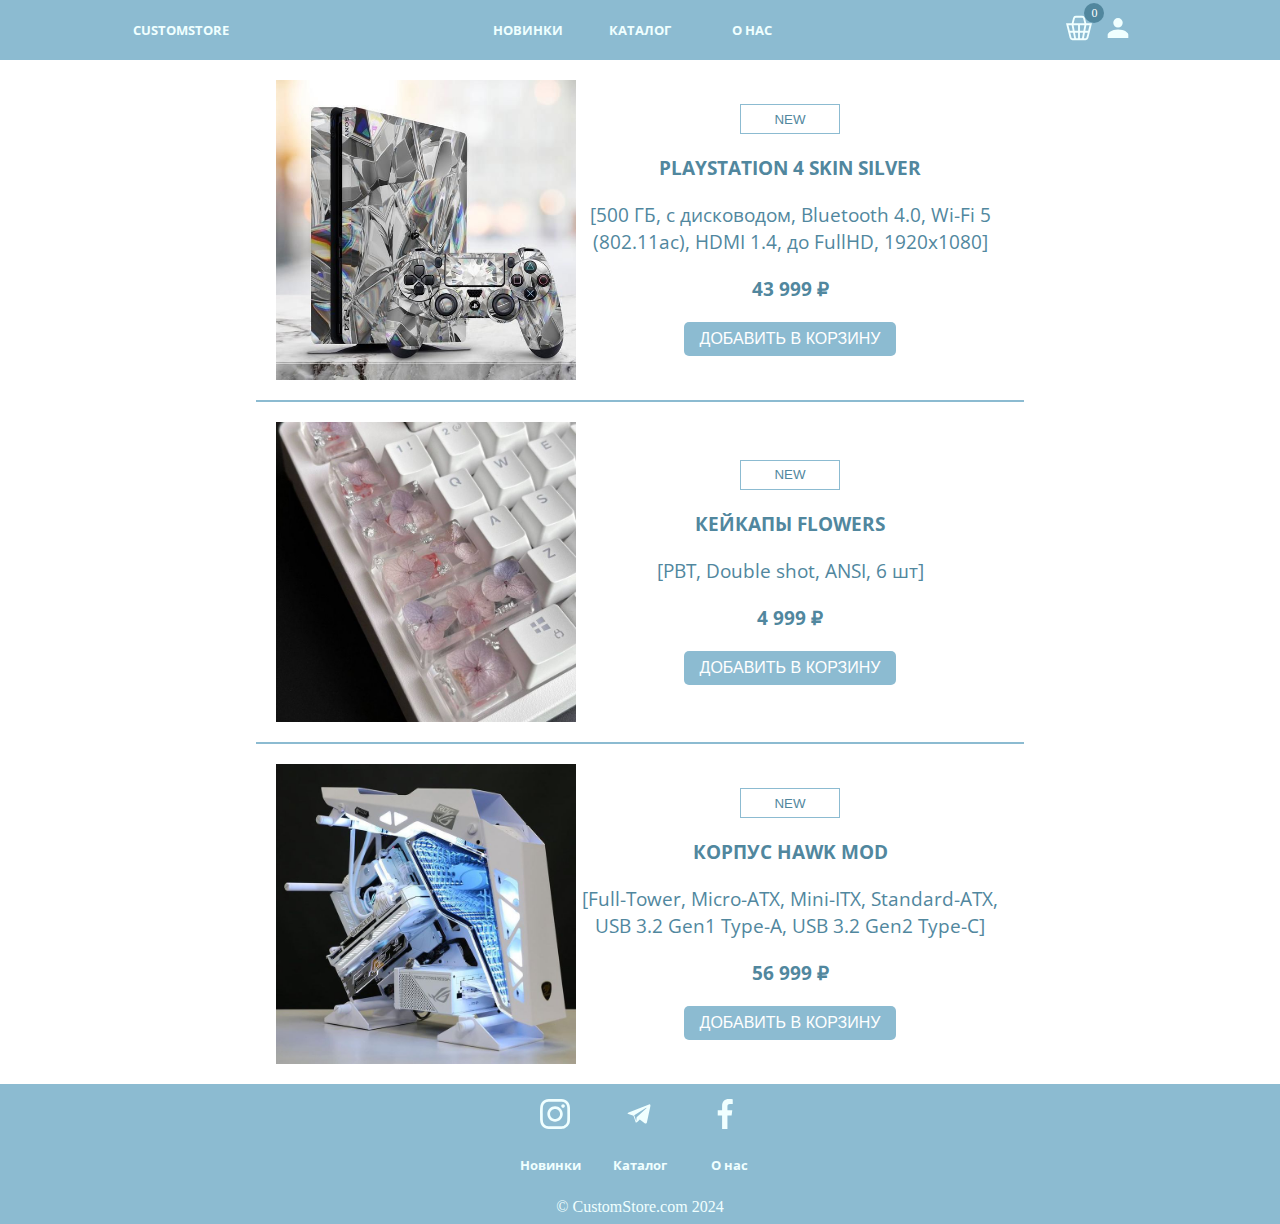
<file: news.html>
<!DOCTYPE html>
<html lang="ru">
<head>
    <meta charset="UTF-8">

    <title>CUSTOMSTORE</title>

    <link rel="stylesheet" href="css/style.css">
    <link rel="stylesheet" href="css/cart.css">
    <link rel="stylesheet" href="css/goods.css">
</head>
<body>
<div class="container1">

    <div class="shapka">

        <ul class="logo">
            <li class="menu__item">
                <a class="menu__link" href="index.html"><h5>CUSTOMSTORE</h5></a>
            </li>
        </ul>

        <ul class="menu">
            <li class="menu__item">
                <a class="menu__link" href="news.html"><h5>НОВИНКИ</h5></a>
            </li>

            <li class="menu__item">
                <a class="menu__link" href="katalog.html"><h5>КАТАЛОГ</h5></a>
            </li>

            <li class="menu__item">
                <a class="menu__link" href="aboutus.html"><h5>О НАС</h5></a>
            </li>


        </ul>

        <ul class="map">
            <li class="menu__item">
                <a class="header-link__partner header-link__cart" href="#">
                    <svg class="icon-block" width="30px" height="30px" fill="#f0ffff">
                        <use xlink:href="images/icons.svg#basket"></use>
                    </svg>
                    <span>0</span>
                </a>
                <div class="cart-header__body">
                    <ul class="cart-header__list cart-list">
                        Пока что ничего нет...
                    </ul>
                </div>
            </li>
            <li class="menu__item">
                <a class="header-link__partner" href="#">
                    <svg class="icon-block" width="30px" height="30px" fill="#f0ffff">
                        <use xlink:href="images/icons.svg#person"></use>
                    </svg>
                </a>
            </li>
        </ul>

    </div>

    <div class="nado"></div>

    <div class="main1">

        <div class="block goods_ааа">
            <ul class="headphones1 goods__list">
                <li class="headphones__1 goods__item">
                    <img class="goods__img" src="./images/ps_new.jpg" alt="some_image">
                    <div class="info1 goods" data-id="343tf35">
                        <button class="goods__btn_new" type="submit">NEW</button>
                        <h4 class="goods__header">PLAYSTATION 4 SKIN SILVER</h4>
                        <p class="goods__info">[500 ГБ, с дисководом, Bluetooth 4.0, Wi-Fi 5 (802.11ac), HDMI 1.4, до FullHD, 1920x1080]</p>
                        <h6 class="goods__info">43 999 ₽</h6>
                        <button class="goods__btn_submit" type="submit">ДОБАВИТЬ В КОРЗИНУ</button>
                    </div>

                </li>
            </ul>

            <ul class="headphones1 goods__list">
                <li class="headphones__2 goods__item">
                    <img class="goods__img" src="./images/K_8.jpg" alt="some_image">
                    <div class="info1 goods" data-id="75uuhh318324">
                        <button class="goods__btn_new" type="submit">NEW</button>
                        <h4 class="goods__header">КЕЙКАПЫ FLOWERS</h4>
                        <p class="goods__info">[PBT, Double shot, ANSI, 6 шт]</p>
                        <h6 class="goods__info">4 999 ₽</h6>
                        <button class="goods__btn_submit" type="submit">ДОБАВИТЬ В КОРЗИНУ</button>
                    </div>
                </li>

            </ul>

            <ul class="headphones2 goods__list">
                <li class="headphones__1 goods__item">
                    <img class="goods__img" src="./images/corps_1.jpg" alt="some_image">
                    <div class="info1 goods" data-id="32122fdf4">
                        <button class="goods__btn_new" type="submit">NEW</button>
                        <h4 class="goods__header">КОРПУС HAWK MOD</h4>
                        <p class="goods__info">[Full-Tower, Micro-ATX, Mini-ITX, Standard-ATX, USB 3.2 Gen1 Type-A, USB 3.2 Gen2 Type-C]</p>
                        <h6 class="goods__info">56 999 ₽</h6>
                        <button class="goods__btn_submit" type="submit">ДОБАВИТЬ В КОРЗИНУ</button>
                    </div>

                </li>
            </ul>

            

        </div>

    </div>

    <div class="podval">

        <div class="podval1">
            <li class="menu__item">
                <a class="header-link__partner" href="">
                    <svg class="icon-block" width="30px" height="30px" fill="#f0ffff">
                        <use xlink:href="images/icons.svg#instagram"></use>
                    </svg>
                </a>
            </li>

            <li class="menu__item">
                <a class="header-link__partner" href="">
                    <svg class="icon-block" width="30px" height="30px" fill="#f0ffff">
                        <use xlink:href="images/icons.svg#telega"></use>
                    </svg>
                </a>
            </li>

            <li class="menu__item">
                <a class="header-link__partner" href="">
                    <svg class="icon-block" width="30px" height="30px" fill="#f0ffff">
                        <use xlink:href="images/icons.svg#facebook"></use>
                    </svg>
                </a>
            </li>
        </div>

        <div class="info">

            <ul class="menu_info">
                <li class="menu__item">
                    <a class="menu__link" href="news.html"><h5>Новинки</h5></a>
                </li>
                <li class="menu__item">
                    <a class="menu__link" href="katalog.html"><h5>Каталог</h5></a>
                </li>
                <li class="menu__item">
                    <a class="menu__link" href="aboutus.html"><h5>О нас</h5></a>
                </li>
            </ul>

        </div>

        <div class="podval_end">

            <p>© CustomStore.com 2024</p>

        </div>

    </div>

</div>


<script src="./js/cart.js"></script>
</body>
</html>
</file>
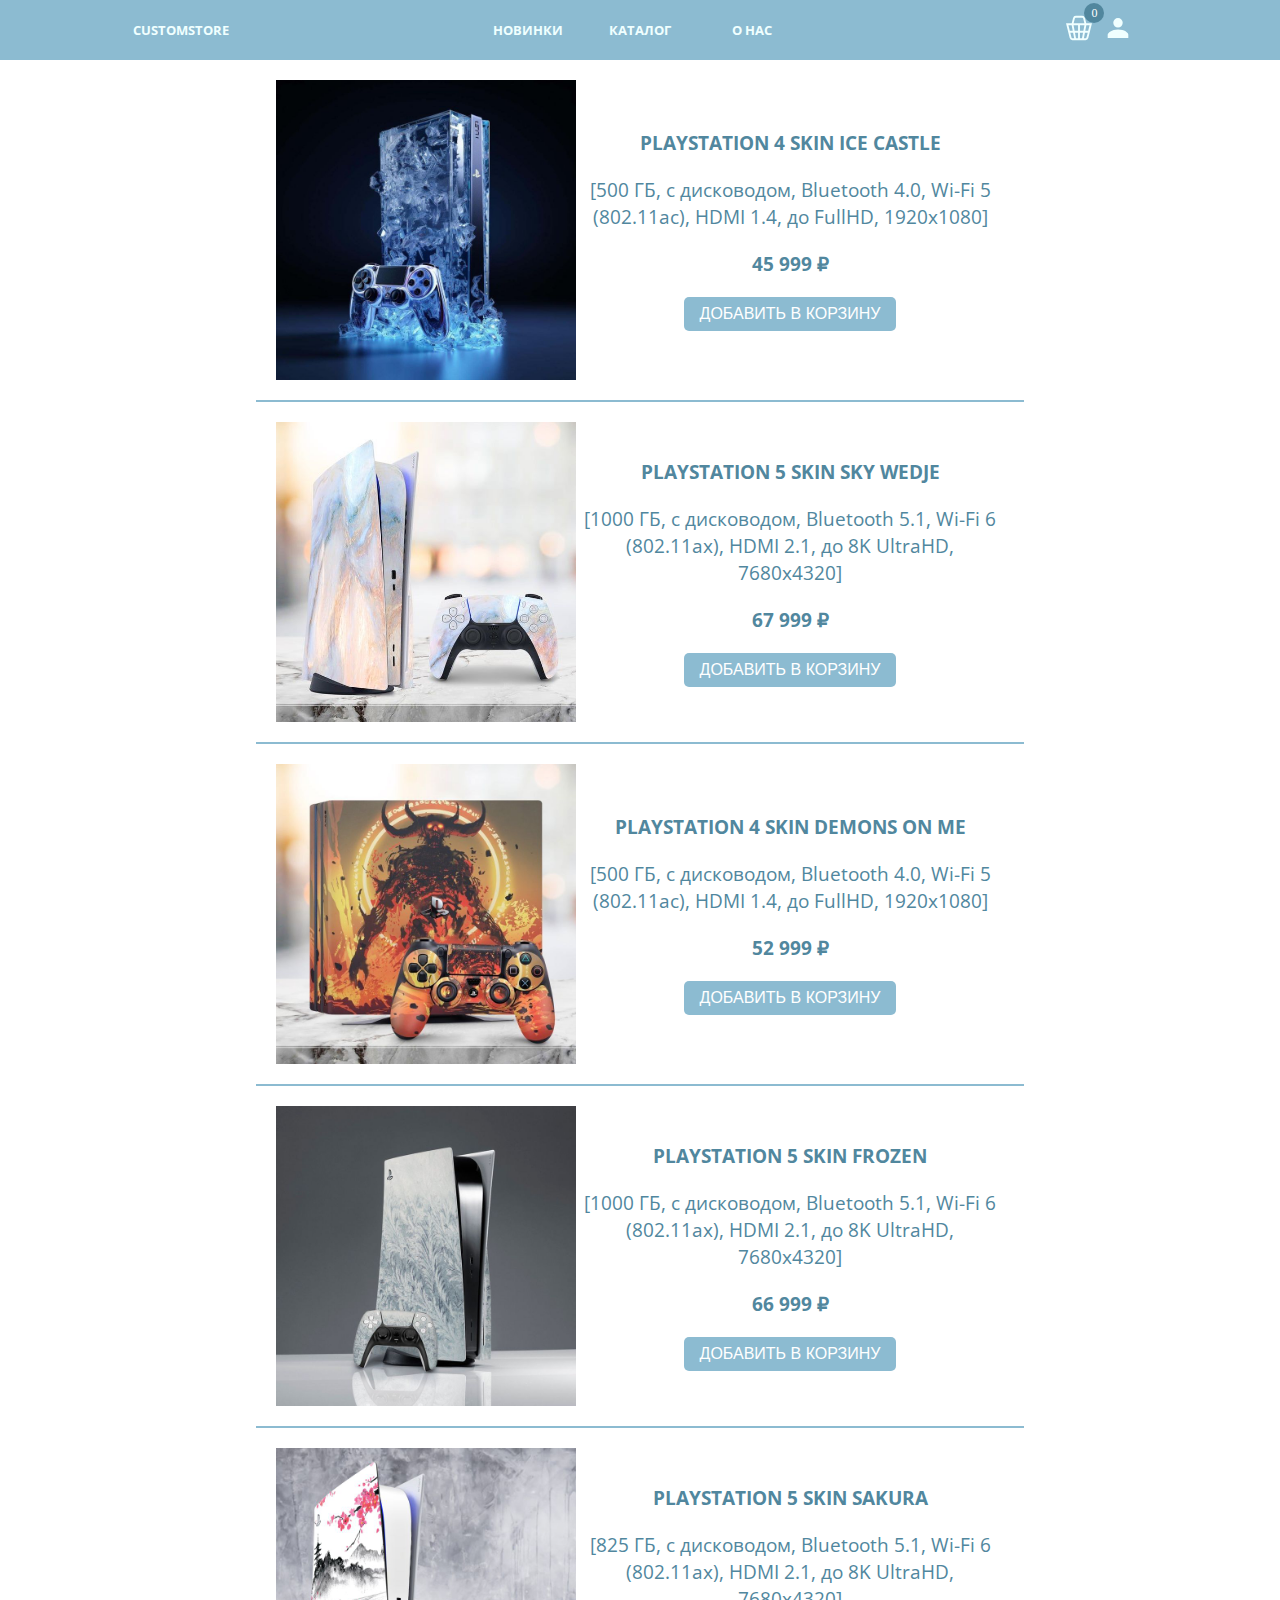
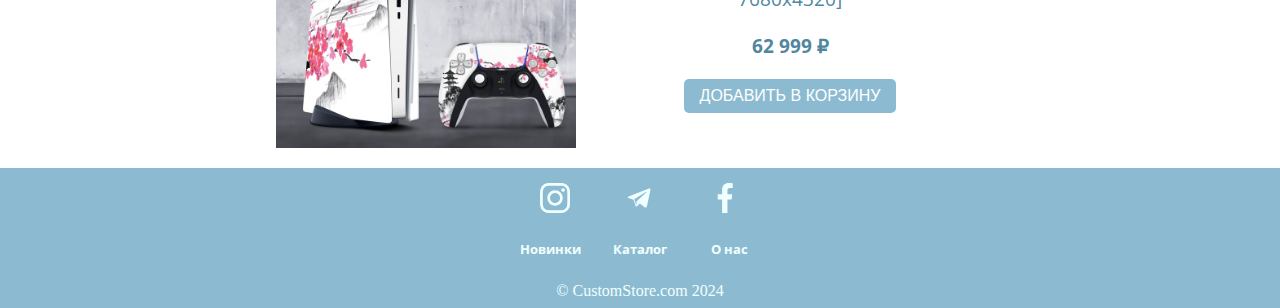
<file: ps.html>
<!DOCTYPE html>
<html lang="ru">
<head>
    <meta charset="UTF-8">

    <title>CUSTOMSTORE</title>

    <link rel="stylesheet" href="css/style.css">
    <link rel="stylesheet" href="css/cart.css">
    <link rel="stylesheet" href="css/goods.css">
</head>
<body>
<div class="container1">

    <div class="shapka">

        <ul class="logo">
            <li class="menu__item">
                <a class="menu__link" href="index.html"><h5>CUSTOMSTORE</h5></a>
            </li>
        </ul>

        <ul class="menu">
            <li class="menu__item">
                <a class="menu__link" href="news.html"><h5>НОВИНКИ</h5></a>
            </li>

            <li class="menu__item">
                <a class="menu__link" href="katalog.html"><h5>КАТАЛОГ</h5></a>
            </li>

            <li class="menu__item">
                <a class="menu__link" href="aboutus.html"><h5>О НАС</h5></a>
            </li>


        </ul>

        <ul class="map">
            <li class="menu__item">
                <a class="header-link__partner header-link__cart" href="#">
                    <svg class="icon-block" width="30px" height="30px" fill="#f0ffff">
                        <use xlink:href="images/icons.svg#basket"></use>
                    </svg>
                    <span>0</span>
                </a>
                <div class="cart-header__body">
                    <ul class="cart-header__list cart-list">
                        Пока что ничего нет...
                    </ul>
                </div>
            </li>
            <li class="menu__item">
                <a class="header-link__partner" href="#">
                    <svg class="icon-block" width="30px" height="30px" fill="#f0ffff">
                        <use xlink:href="images/icons.svg#person"></use>
                    </svg>
                </a>
            </li>
        </ul>

    </div>

    <div class="nado"></div>

    <div class="main1">

        <div class="block goods_ааа">
            <ul class="headphones1 goods__list">
                <li class="headphones__1 goods__item">
                    <img class="goods__img" src="./images/ps_3.jpg" alt="some_image">
                    <div class="info1 goods" data-id="345345">
                        <h4 class="goods__header">PLAYSTATION 4 SKIN ICE CASTLE</h4>
                        <p class="goods__info">[500 ГБ, с дисководом, Bluetooth 4.0, Wi-Fi 5 (802.11ac), HDMI 1.4, до FullHD, 1920x1080]</p>
                        <h6 class="goods__info">45 999 ₽</h6>
                        <button class="goods__btn_submit" type="submit">ДОБАВИТЬ В КОРЗИНУ</button>
                    </div>

                </li>
            </ul>

            <ul class="headphones1 goods__list">
                <li class="headphones__2 goods__item">
                    <img class="goods__img" src="./images/ps_2.jpg" alt="some_image">
                    <div class="info1 goods" data-id="3242fgdf31324">
                        <h4 class="goods__header">PLAYSTATION 5 SKIN SKY WEDJE</h4>
                        <p class="goods__info">[1000 ГБ, с дисководом, Bluetooth 5.1, Wi-Fi 6 (802.11ax), HDMI 2.1, до 8K UltraHD, 7680x4320]</p>
                        <h6 class="goods__info">67 999 ₽</h6>
                        <button class="goods__btn_submit" type="submit">ДОБАВИТЬ В КОРЗИНУ</button>
                    </div>
                </li>

            </ul>

            <ul class="headphones1 goods__list">
                <li class="headphones__1 goods__item">
                    <img class="goods__img" src="./images/ps_1.jpg" alt="some_image">
                    <div class="info1 goods" data-id="324wfcsdg6">
                        <h4 class="goods__header">PLAYSTATION 4 SKIN DEMONS ON ME</h4>
                        <p class="goods__info">[500 ГБ, с дисководом, Bluetooth 4.0, Wi-Fi 5 (802.11ac), HDMI 1.4, до FullHD, 1920x1080]</p>
                        <h6 class="goods__info">52 999 ₽</h6>
                        <button class="goods__btn_submit" type="submit">ДОБАВИТЬ В КОРЗИНУ</button>
                    </div>

                </li>
            </ul>

            <ul class="headphones1 goods__list">
                <li class="headphones__1 goods__item">
                    <img class="goods__img" src="./images/ps_6.jpg" alt="some_image">
                    <div class="info1 goods" data-id="3sdf412">
                        <h4 class="goods__header">PLAYSTATION 5 SKIN FROZEN</h4>
                        <p class="goods__info">[1000 ГБ, с дисководом, Bluetooth 5.1, Wi-Fi 6 (802.11ax), HDMI 2.1, до 8K UltraHD, 7680x4320]</p>
                        <h6 class="goods__info">66 999 ₽</h6>
                        <button class="goods__btn_submit" type="submit">ДОБАВИТЬ В КОРЗИНУ</button>
                    </div>

                </li>
            </ul>

            <ul class="headphones2 goods__list">
                <li class="headphones__1 goods__item">
                    <img class="goods__img" src="./images/ps_5.jpg" alt="some_image">
                    <div class="info1 goods" data-id="sdf4531">
                        <h4 class="goods__header">PLAYSTATION 5 SKIN SAKURA</h4>
                        <p class="goods__info">[825 ГБ, с дисководом, Bluetooth 5.1, Wi-Fi 6 (802.11ax), HDMI 2.1, до 8K UltraHD, 7680x4320]</p>
                        <h6 class="goods__info">62 999 ₽</h6>
                        <button class="goods__btn_submit" type="submit">ДОБАВИТЬ В КОРЗИНУ</button>
                    </div>

                </li>
            </ul>

        </div>

    </div>

    <div class="podval">

        <div class="podval1">
            <li class="menu__item">
                <a class="header-link__partner" href="">
                    <svg class="icon-block" width="30px" height="30px" fill="#f0ffff">
                        <use xlink:href="images/icons.svg#instagram"></use>
                    </svg>
                </a>
            </li>

            <li class="menu__item">
                <a class="header-link__partner" href="">
                    <svg class="icon-block" width="30px" height="30px" fill="#f0ffff">
                        <use xlink:href="images/icons.svg#telega"></use>
                    </svg>
                </a>
            </li>

            <li class="menu__item">
                <a class="header-link__partner" href="">
                    <svg class="icon-block" width="30px" height="30px" fill="#f0ffff">
                        <use xlink:href="images/icons.svg#facebook"></use>
                    </svg>
                </a>
            </li>
        </div>

        <div class="info">

            <ul class="menu_info">
                <li class="menu__item">
                    <a class="menu__link" href="news.html"><h5>Новинки</h5></a>
                </li>
                <li class="menu__item">
                    <a class="menu__link" href="katalog.html"><h5>Каталог</h5></a>
                </li>
                <li class="menu__item">
                    <a class="menu__link" href="aboutus.html"><h5>О нас</h5></a>
                </li>
            </ul>

        </div>

        <div class="podval_end">

            <p>© CustomStore.com 2024</p>

        </div>

    </div>

</div>


<script src="./js/cart.js"></script>
</body>
</html>
</file>
<file: css/style.css>
*{
    margin: 0;
    padding: 0;
    box-sizing: border-box;
}

.container{
    margin: 0 auto;
    width: auto;
}

.container1{
    margin: 0 auto;
    width: auto;
}

.shapka{
    display: flex;
    justify-content: space-around;
    width: 100%;
    height: 60px;
    background-color: #8cbbd1;
    position: fixed;
    z-index: 99999;
}
.nado{
    height: 60px;
}
.main{
    width: 100%;
    max-width: 100%;
    height: 1000px;
    background-image: url(../images/1.jpg);
    filter: opacity(0.9);
    background-size: cover;
}

.main h2{
    display: flex;
    justify-content: center;
    align-items: center;
    height: 100%;
    font-family: mainFont;
    font-size:xx-large;
    color: rgb(61, 83, 102);
}

.logo{
    display: flex;
    justify-content: center;
    align-items: center;
    width: 10%;
    color: #f0ffff;
    font-family: mainFont;
}
/* МЕНЮ САЙТА*/
.menu{
    display: flex;
    flex-wrap: wrap;
    justify-content: space-between;
    width: 25%;
}

.menu__item {
    display: flex;
    width: 30%;
    height: 100%;
    justify-content: center;
    align-items: center;
}
/*ССЫЛКА*/
.menu__link{
    transition: all 0.3s ease 0s;
    color: #f0ffff;
    font-family: mainFont;
    text-decoration: none;
}

/*ПРИ НАВЕДЕНИИ НА ССЫЛКУ*/
.menu__link:hover{
    color:  #a9d4e7;
}

/* МЕНЮ САЙТА*/

.map {
    display: flex;
    justify-content: center;
    align-items: center;
    width: 10%;
}

/* подключение шрифтов */

@font-face {
    font-family: mainFont;
    src: url(../fonts/OpenSans.ttf);
}

/* доп стили для каталога */
.main1{
    width: 100%;
    max-width: 100%;
}

.block{
    margin: 0 auto;
    width: 60%;
    height: 100%;
}

.headphones, .ps, .keyboards, .mouse{
    display: flex;
    flex-wrap: wrap;
    width: 100%;
    height: 20%;
    border-bottom: 2px solid #8cbbd1;
}

.corps{
    display: flex;
    flex-wrap: wrap;
    width: 100%;
    height: 20%;
}

.headphones__item, .ps__item, .keyboards__item, .mouse__item, .corps__item{
    display: flex;
    width: 100%;
    height: 100%;
    justify-content: center;
    align-items: center;

}

/*ССЫЛКА*/
.headphones__link, .ps__link, .keyboards__link, .mouse__link, .corps__link{
    transition: all 0.3s ease 0s;
    font-size:x-large;
    font-family: mainFont;
    text-decoration: none;
    color: #8cbbd1;
}

/*ПРИ НАВЕДЕНИИ НА ССЫЛКУ*/
.headphones__link:hover, .ps__link:hover, .keyboards__link:hover, .mouse__link:hover, .corps__link:hover{
    color:  #8cbbd1a1;
}

.podval{
    display: flex;
    flex-direction: column;
    justify-content: space-between;
    width: 100%;
    height: 140px;
    background-color: #8cbbd1;
}

.podval1, .info, .podval_end{
    margin: 0 auto;
    display: flex;
    justify-content: space-around;
    align-items: center;
    height: 30%;
    width: 20%;
    margin-top: 15px;
    padding-bottom: 8px;
}

.menu_info{
    display: flex;
    flex-wrap: wrap;
    justify-content: space-between;
    width: 100%;

}

.podval_end{
    color: #f0ffff;
    size: 5px;
}

/*каталог наушников*/
.headphones1{
    display: flex;
    flex-wrap: wrap;
    width: 100%;
    height: 20%;
    border-bottom: 2px solid #8cbbd1;
}

.headphones2{
    display: flex;
    flex-wrap: wrap;
    width: 100%;
    height: 20%;
}

.headphones__1, .headphones__2, .headphones__3, .headphones__4, .headphones__5{
    padding-left: 20px;
    padding-right: 20px;
    display: flex;
    width: 100%;
    height: 100%;
    justify-content: space-between;
    align-items: center;
}


.info1, .info2, .info3, .info4, .info5{
    display: flex;
    width: 70%;
    height: 90%;
    justify-content: center;
    align-items: center;
    font-family: mainFont;
}

.about{
    display: flex;
    justify-content: center;
    align-items: center;
    font-family: mainFont;
    flex-direction: column;
}
/*вкладка о нас*/
.mapp{
    margin-top: 40px;
    margin-bottom: 40px;
}
.number{
    width: 100%;
    font-family: mainFont;
    padding-top: 20px;
    padding-bottom: 20px;
    border-top: 2px solid #8cbbd1;
    border-bottom: 2px solid #8cbbd1;
    color: #8cbbd1;
    text-align: center;
    font-size:large;
}
.about__custom1{
    width: 100%;
    font-family: mainFont;
    padding-top: 60px;
    color: #8cbbd1;
    text-align: center;
    font-size:large;
}
.about__custom2{
    width: 100%;
    font-family: mainFont;
    padding-top: 20px;
    padding-bottom: 20px;
    border-bottom: 2px solid #8cbbd1;
    color: #8cbbd1;
    text-align: center;
    font-size:large;
}

.about__custom3{
    width: 100%;
    font-family: mainFont;
    padding-top: 30px;
    color: #8cbbd1;
    text-align: center;
    font-size: 15px;
}
.about__custom4{
    width: 100%;
    font-family: mainFont;
    padding-top: 10px;
    padding-bottom: 30px;
    color: #8cbbd1;
    text-align: center;
    font-size: 15px;
}
</file>
<file: css/cart.css>
.cart-header__body {
    background: #f4f5f7;
    border: 1px solid #e0e0e0;
    font-family: mainFont;
    position: absolute;
    /*Закрепится*/

    /*position: fixed;*/
    /*Будет ходить за пользователем*/
    top: 80px;
    right: 20px;
    padding: 15px;
    width: 230px;
    z-index: 5;
    overflow: 0;
    visibility: hidden;
    transition: all 0.3s ease 0s;
    transform: translate(0px, 20px);
}
._active {
    opacity: 1;
    visibility: visible;
    transform: translate(0px, 0px);
}

.header-link__cart{
    position: relative;
}

.header-link__cart span {
    position: absolute;
    width: 20px;
    height: 20px;
    display: flex;
    align-items: center;
    justify-content: center;
    align-items: center;
    top: -10px;
    right: -10px;
    border-radius: 50%;
    background-color: #51879e;
    color: #fff;
    font-size: 12px;
}
.cart-header__title, .cart-header__counter{
    color: #51879e;
}

.cart-header__btn_delete{
    appearance: none;
    border: 0;
    border-radius: 5px;
    background-color: #8cbbd1;
    color: #fff;
    padding: 8px 16px;
    font-size: 16px;
    transition: all 0.3s ease 0s;
    font-size: small;
    height: 40px;
    width: 100%;
    margin-top: 10px;
    margin-bottom: 10px;
}

.cart-header__btn_delete:hover{
    color:  #ffffff;
    background-color: #7aa6b9;
    cursor: pointer;
}

.cart-header__item{
    display: flex;
    flex-direction: column;
    justify-content: space-between;
    margin-top: 10px;
    margin-bottom: 10px;
}
</file>
<file: css/goods.css>
.goods_ааа{
  display: flex;
  flex-direction: column;
  grid-gap:20px;
  text-align: center;
}

.goods{
  display: flex;
  flex-direction: column;
  grid-gap:20px;
  text-align: center;
}

.goods__list:first-child{
  padding-top: 20px;
}

.goods__list{
  padding-bottom: 20px;
}

.goods__block{
  display: flex;
  flex-direction: column;
  text-align: center;
  justify-content: space-evenly;
}
.goods__img{
  display: block;
  max-width: 100%;
  width: 300px;
  object-fit: cover;
}

.goods__btn_submit{
  transition: all 0.3s ease 0s;
  appearance: none;
  border: 0;
  border-radius: 5px;
  background: #8cbbd1;
  color: #fff;
  padding: 8px 16px;
  font-size: 16px;
  /*transition: all 0.3s ease 0s;*/
}

.goods__btn_new{
  width: 100px;
  height: 30px;
  cursor: pointer;
  background: transparent;
  border: 1px solid #8cbbd1;
  color: #51879e;
  outline: none;
  transition: 1s ease-in-out;
}

.goods__btn_new:hover {
  transition: 1s ease-in-out;
  background: #8cbbd1;
  color: #fff;
}

.goods__btn_submit:hover{
  color:  #a9d4e7;
  cursor: pointer;
}

.goods__info, .goods__header{
  color:  #51879e;
  font-size: larger;
}
</file>
<file: css/catalog.css>
.catalog__block{
    padding-top: 100px;
    padding-bottom: 100px;
}
</file>
